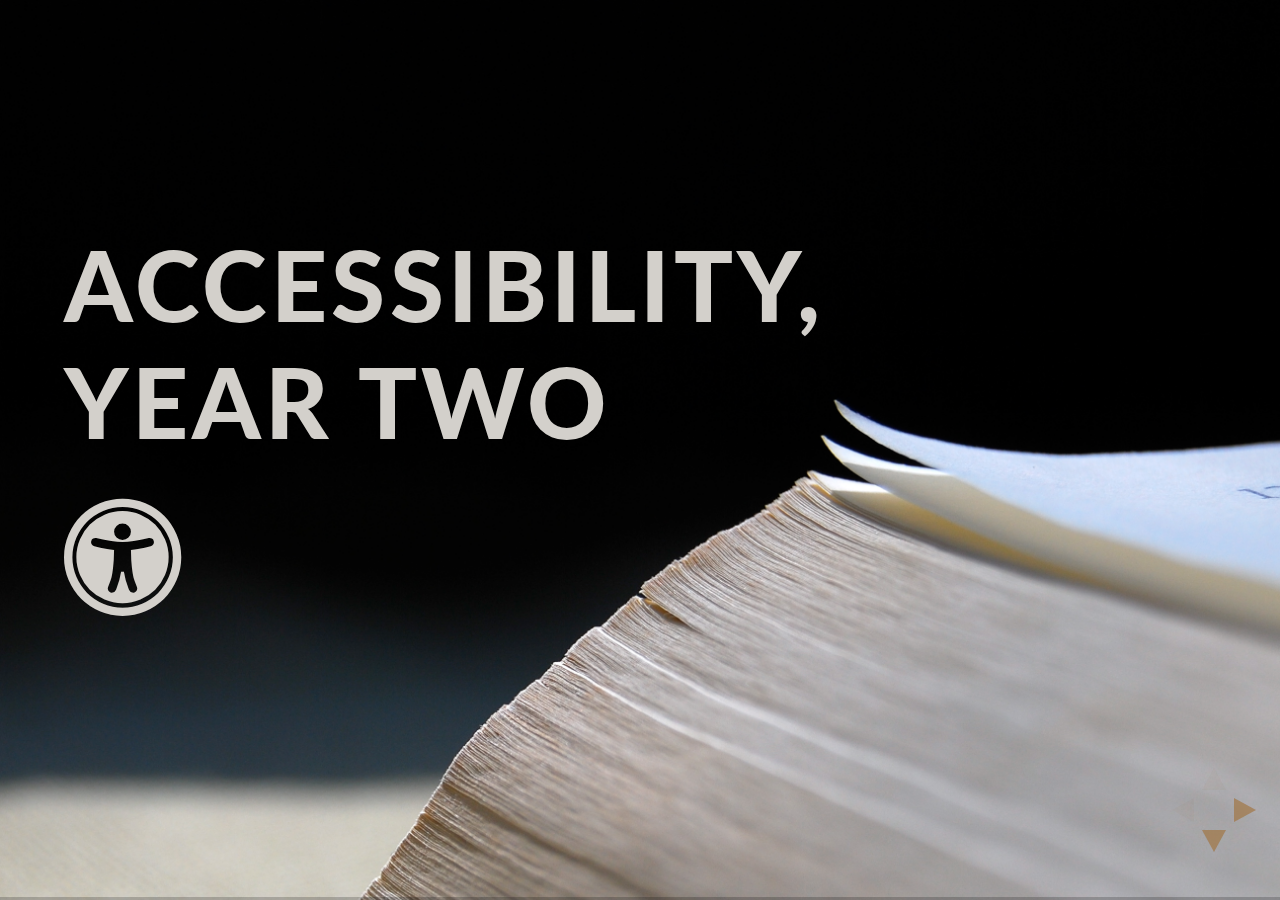
<file: index.html>
<!doctype html>
<html lang="en">

<head>
  <meta charset="utf-8">

  <title>Accessibility for Second-Year Travelers</title>

  <meta name="apple-mobile-web-app-capable" content="yes" />
  <meta name="apple-mobile-web-app-status-bar-style" content="black-translucent" />

  <meta name="viewport" content="width=device-width, initial-scale=1.0, maximum-scale=1.0, user-scalable=no, minimal-ui">

  <link rel="stylesheet" href="bower_components/reveal.js/css/reveal.css">

  <link rel="stylesheet" href="css/theme.css" id="theme">

  <!-- For syntax highlighting -->
  <link rel="stylesheet" href="bower_components/highlightjs/styles/zenburn.css">

  <!-- Printing and PDF exports -->
  <script>
    var link = document.createElement('link');
    link.rel = 'stylesheet';
    link.type = 'text/css';
    link.href = window.location.search.match(/print-pdf/gi) ? 'bower_components/reveal.js/css/print/pdf.css' : 'bower_components/reveal.js/css/print/paper.css';
    document.getElementsByTagName('head')[0].appendChild(link);
  </script>

  <!--[if lt IE 9]>
        <script src="bower_components/reveal.js/lib/js/html5shiv.js"></script>
        <![endif]-->
</head>

<body>
  <div class="reveal">
    
    <div class="slides">
      <section data-background-image="resources/images/book.jpg" data-background-position="top" class="align-left">
        <section>
          <h1>
            Accessibility,
            <br />
            Year Two
          </h1>
          <span class="fa fa-universal-access fa-3" aria-hidden="true"></span>
        </section>
        <section>
          <h2>Evan Yamanishi</h2>
          <p> - <em>Media Accessibility Specialist</em></p>
          <p class="fragment">Previously:</p>
          <ul>
            <li class="fragment">Coordinator of Reader Services at LCC</li>
            <li class="fragment">MI-AHEAD Board</li>
          </ul>
        </section>
      </section>

      <section>
        <section>
          <h2>Review</h2>
          <div class="fragment">
            <p>Accessibility:</p>
            <blockquote>The design of products for people with disabilities.</blockquote>
          </div>
          <div class="fragment">
            <img class="img-medium" src="resources/images/curb_cut.jpg" alt="A curb cut">
            <img class="img-medium" src="resources/images/handle.jpg" alt="A door handle">
          </div>
        </section>

        <section class="shade">
          <h2>Thinking about Disability</h2>
          <figure class="pull-left">
            <div class="fragment" data-fragment-index="1">
              <span class="fa fa-wheelchair fa-3" aria-label="The wheelchair symbol"></span>
              <h3>Medical Model</h3>
            </div>
            <ul>
              <li class="fragment" data-fragment-index="3">"The handicapped"</li>
              <li class="fragment" data-fragment-index="5">Other, different, special needs</li>
              <li class="fragment" data-fragment-index="7">Design accessible versions</li>
            </ul>
          </figure>
          <figure class="pull-right">
            <div class="fragment" data-fragment-index="2">
              <span class="fa fa-share fa-3" aria-label="The sharing symbol"></span>
              <h3>Social Model</h3>
            </div>
            <ul>
              <li class="fragment" data-fragment-index="4">"People with disabilities"</li>
              <li class="fragment" data-fragment-index="6">Disability affects all of us</li>
              <li class="fragment" data-fragment-index="8">Design accessibly from the start</li>
            </ul>
          </figure>
        </section>

        <section class="shade">
          <h2>The Last Year and a Half</h2>
          <ul>
            <li class="fragment">Adopted WCAG 2.0 AA as our goal for all products</li>
            <li class="fragment">Achieved it for InQuizitive</li>
            <li class="fragment">Improved the workflow for authoring alt text and captions for all frontlist media</li>
            <li class="fragment">Streamlined the disability request process</li>
          </ul>
        </section>
      </section>

      <section data-background-image="resources/images/nypl.jpg">
        <section>
          <div class="shade center">
            <h2>Current Obstacles</h2>
          </div>
          <div class="fragment shade center">
            <ul>
              <li>Disparate, bespoke college standards</li>
              <li class="fragment">
                Outdated models of compliance (<abbr title="Voluntary Product Accessibility Template">VPAT</abbr>!)
                <ul>
                  <li class="fragment">Forthcoming: AIM-HE Act, 508 refresh</li>
                </ul>
              </li>
              <li class="fragment">Poor understanding of accessibility across the industry</li>
            </ul>
          </div>
        </section>
        
<!--
        <section>
          <div class="shade center">
            <h2>Opportunities for Collaboration & Innovation</h2>
          </div>
          <div class="fragment shade center">
            <ul>
              <li></li>
              <li class="fragment">InQuizitive</li>
              <li class="fragment">AMAC/ATN, Bookshare, W3C, IDPF</li>
            </ul>
          </div>
        </section>
-->
      </section>

      <section data-background-image="resources/images/500fifth.jpg" data-background-position="bottom">
        <section>
          <div class="shade center">
            <h2>Looking to the Future</h2>
          </div>
          <div class="center">
            <figure class="fragment center product">
              <img class="graphic-feature" src="resources/images/smartwork5_icon_black.png" alt="">
              <figcaption class="caption shade">SmartWork 5</figcaption>
            </figure>
            <figure class="fragment center product">
              <img class="graphic-feature" src="resources/images/ebook_icon_black.png" alt="">
              <figcaption class="caption shade">Norton Ebooks</figcaption>
            </figure>
            <figure class="fragment center product">
              <img class="graphic-feature" src="resources/images/vr.png" alt="Virtual reality">
              <figcaption class="caption shade">???</figcaption>
            </figure>
          </div>
        </section>
        
        <section>
          <div class="shade center">
            <h2>Thank You!</h2>
          </div>
          <br>
          <br>
          <br>
<!--
          <div class="fragment shade center">
            Questions?
          </div>
-->
          <br>
          <br>
          <br>
          <div class="shade">
            <svg version="1.1" id="NortonDigitalLogo" class="logo" xmlns="http://www.w3.org/2000/svg" xmlns:xlink="http://www.w3.org/1999/xlink" x="0px" y="0px" viewBox="0 0 610.9 76.1">
              <title>W. W. Norton & Company, Inc: Independent publishers since 1923</title>
              <g id="norton--seagull">
                <path d="M148,0H13.1v14.1c-2.2,0-4.4-0.3-6.4-0.9c-2.1-0.6-4.3-1.1-6.4-1.4C0,11.9,0,12,0,12.1v0.3c0.6,1.3,1.4,2.3,2.5,3.2 c1,0.8,2.1,1.5,3.3,2.2c1.1,0.6,2.4,1.1,3.7,1.5c1.3,0.4,2.5,0.9,3.6,1.4v55.4L148,76V20.5c1.1-0.6,2.3-1.1,3.6-1.6 c1.2-0.4,2.4-1,3.6-1.6c1.2-0.6,2.3-1.4,3.3-2.2c1-0.9,1.9-1.9,2.7-3.2c0-0.1-0.1-0.2-0.4-0.2c-2.1,0.5-4.2,0.8-6.3,1 c-2.2,0.1-4.4,0.3-6.6,0.4h0.1V0z M145.2,13.1l-26,0.9c-1.2,0.1-2.5,0.1-3.8,0.1c-1.3,0-2.6,0.1-3.7,0.3c-1.2,0.2-2.3,0.5-3.3,0.9 c-1.1,0.5-2,1.2-2.7,2.2c-0.5,1.3-1.2,2.5-2.1,3.5c-0.9,1.1-1.8,2.2-2.9,3.2c-1.1,1.1-2.2,2.2-3.4,3.3c-1.2,1.1-2.3,2.3-3.4,3.4 c1.5,0.9,2.9,1.7,4.4,2.5c1.4,0.8,2.8,1.8,4.2,2.8c0.3,0,0.4-0.1,0.5-0.3c0.1-0.2,0.2-0.4,0.3-0.6c0-0.2,0.1-0.4,0.2-0.6 c0.1-0.2,0.3-0.3,0.5-0.3c0.3,0,0.6-0.1,1-0.2c0.3-0.1,0.5-0.3,0.7-0.7c-0.1-0.3-0.1-0.7,0.1-0.9c0.2-0.2,0.3-0.4,0.6-0.5 c0.3-0.1,0.5-0.2,0.9-0.3c0.3-0.1,0.6-0.1,0.8-0.3l1.2-1.9c0.7,0,1.4-0.2,2-0.6c0.6-0.4,1.1-0.8,1.6-1.3c0.6-0.1,1.1-0.2,1.8-0.3 c0.6-0.1,1.2-0.1,1.7-0.3c0.5-0.1,1.1-0.3,1.5-0.6c0.5-0.3,0.9-0.7,1.2-1.3c4.5-0.4,8.9-1,13.3-1.6c4.4-0.6,8.6-1.6,12.7-2.8 l-0.1,52.3H15.9V20.8c5.3,1.7,10.7,2.9,16.3,3.7c5.6,0.8,11.4,1.1,17.6,0.7h0.7c0.1,0.5,0,0.9-0.3,1.2c-0.3,0.3-0.3,0.7,0,1.1 c0.2,0.3,0.5,0.5,0.8,0.6c0.3,0.1,0.6,0.2,0.9,0.3c0.3,0.1,0.6,0.2,0.9,0.3c0.3,0.1,0.4,0.4,0.6,0.8c0,0.5,0.1,0.8,0.3,1 c0.2,0.2,0.4,0.4,0.7,0.5c0.3,0.1,0.6,0.2,0.9,0.3l0.8,0.3c0.3,0.3,0.4,0.8,0.4,1.3c-0.1,0.5,0.2,0.9,0.7,0.9 c0.3,0.2,0.7,0.3,1.2,0.3c0.4,0,0.7,0.2,1,0.6c0.1,0.5,0.1,1,0,1.3c-0.1,0.3,0,0.6,0.3,0.9c0.2,0.3,0.5,0.5,0.9,0.5 c0.4,0,0.7,0.2,0.8,0.6c0,0.5-0.1,1-0.4,1.4c-0.3,0.5-0.2,0.9,0.4,1.2c0.4,0.1,0.8,0.2,1.1,0.5c0.3,0.3,0.5,0.6,0.8,1 c0.2,0.4,0.4,0.7,0.7,1.1c0.2,0.3,0.5,0.6,0.9,0.7c0.7,0.1,1.4,0.3,2,0.5c0.6,0.2,1.3,0.5,1.9,0.8l2.9,0.1 c-0.1-0.1-0.2-0.1-0.4-0.2c-0.2,0-0.3,0-0.5,0c-0.6,0.2-1.1,0.3-1.8,0.2c-0.6-0.1-1.2-0.1-1.8-0.2c-0.6,0-1.1,0-1.7,0 c-0.5,0.1-1.1,0.3-1.5,0.6c-3.9,1.6-7.7,3.5-11.4,5.8c-3.7,2.2-7.2,5-10.6,8.1c-0.1,0.3-0.2,0.7-0.2,1c0,0.3,0.1,0.7,0.4,0.8 c0.2,0.1,0.5,0.2,0.9,0.1l1.1-0.1c0.4,0,0.7,0,0.9,0.1c0.3,0.1,0.4,0.4,0.5,0.8c0,0.6,0.2,1,0.7,1.1c0.3,0.2,0.7,0.1,1.1-0.1 c0.4-0.2,0.8-0.4,1.2-0.6c0.4-0.2,0.7-0.2,1-0.1c0.3,0.1,0.5,0.4,0.6,1.1c0,0.6,0.2,1.1,0.7,1.2c0.3,0,0.5,0,0.8-0.2l0.7-0.5 c0.2-0.2,0.4-0.3,0.7-0.4c0.2-0.1,0.5,0,0.8,0.1c0.4,0.3,0.7,0.6,1.2,1c0.4,0.4,0.9,0.4,1.4,0.1c3.5-5.4,7.5-10.5,12-15.5 c-0.1-0.3-0.2-0.6-0.4-0.7c-0.2-0.2-0.4-0.4-0.5-0.8c1,0.2,1.9,0.5,2.8,0.8c0.9,0.4,1.8,0.7,2.6,1.1c0.9,0.4,1.8,0.7,2.7,1 c0.9,0.3,1.9,0.4,2.9,0.4c1.4,0.1,2.9-0.1,4.2-0.4c1.3-0.3,2.6-0.7,3.9-1.1c1.3-0.4,2.5-0.9,3.8-1.4c1.2-0.5,2.5-1,3.8-1.4 c2.2-0.7,4.3-0.6,6.4,0.3c2,0.9,3.8,2.2,5.3,3.9c1.1,1.1,2,2.5,2.5,3.9c0.5,1.5,1,3,1.5,4.5c0.3,0.3,0.6,0.5,0.8,0.4 c0.5-0.4,0.7-0.9,0.7-1.5l-0.1-1.7c-0.3-1.3-0.5-2.8-0.5-4.3c0-1.5,0.2-2.9,0.7-4.2c0.1-1.6-0.3-3.1-1.1-4.5 c-0.9-1.3-2-2.5-3.5-3.5c-2.1-0.6-4.1-1.4-6-2.5c-1.8-1.1-3.8-2-5.8-2.7c-2.5-0.8-5.1-1.4-8-1.8C84,32.7,81.3,33,78.7,34 c0.4,0.3,1,0.6,1.6,0.7c0.6,0.2,1.1,0.5,1.4,1c-0.2,0.4-0.4,0.6-0.6,0.7c-1.7-0.1-3.2-0.6-4.7-1.3c-1.5-0.7-2.9-1.6-4.2-2.8 c-1.3-1.1-2.6-2.3-3.7-3.6c-1.2-1.3-2.3-2.6-3.5-3.9c-1-1.4-1.9-2.8-2.6-4.3c-0.8-1.5-1.3-3-1.6-4.7c-0.4-0.6-1-1-1.6-1.3 c-0.6-0.2-1.2-0.4-1.9-0.5c-3.1-0.2-6.1-0.3-9.2-0.3c-3.1,0.1-6.2,0.1-9.2,0.2c-3.1,0.1-6.2,0.2-9.2,0.3c-3.1,0.2-6.2,0.1-9.3-0.3 h-4.3V2.8h129.3V13.1z M107.9,49.2c0.1,0.3,0.3,0.7,0.4,0.9c0,0.2,0,0.3,0,0.6c0,0.2,0,0.4-0.1,0.5c-0.4,0-0.7-0.1-0.9-0.4 c-0.2-0.3-0.3-0.5-0.4-0.9c-0.2-0.5-0.1-0.8,0.3-1.1h-0.1C107.5,48.8,107.7,48.9,107.9,49.2z"/>
              </g>
              <g id="norton--company">
                <path d="M165.6,9c-0.2-0.2-0.2-0.8,0.1-0.9c1,0.1,2.8,0.1,4,0.1c1.1,0,3.1,0,4.4-0.1c0.3,0.1,0.3,0.7,0.1,0.9l-0.9,0.1 c-0.8,0.1-1.3,0.3-1.3,0.7c0,0.5,0.8,2.4,2,5.2c2.2,4.9,4.5,9.7,6.7,14.5c0.9-1.9,2-4.1,3-6.3c0.3-0.7,0.6-1.4,0.6-1.6 c0-0.2-0.1-0.5-0.3-1c-1.4-3.1-2.8-6.2-4.3-9.3c-0.6-1.2-1.2-2-2.5-2.1L176.4,9c-0.3-0.3-0.2-0.8,0.1-0.9c1.1,0.1,2.6,0.1,4.2,0.1 c1.9,0,3.4,0,4.3-0.1c0.3,0.1,0.3,0.6,0.1,0.9l-1,0.1c-1.5,0.1-1.6,0.4-0.8,2.1c0.8,1.9,1.9,4.4,3,6.8c0.7-1.5,1.4-3,2.3-5.1 c1.4-3.3,1.2-3.7,0-3.8L187.2,9c-0.3-0.4-0.2-0.8,0.1-0.9c1,0.1,2.2,0.1,3.7,0.1c1.3,0,2.8,0,3.7-0.1c0.3,0.1,0.3,0.6,0.1,0.9 l-1.1,0.1c-1.6,0.1-2.3,1.9-3.2,3.5c-0.8,1.4-2.4,4.8-3,6.2c-0.2,0.4-0.3,0.8-0.3,0.9c0,0.2,0.1,0.5,0.3,0.9c1.3,3,2.7,5.9,4,8.9 c1.2-2.7,2.4-5.4,3.5-8.2c0.8-1.9,2.8-7,3.1-7.7c0.5-1.4,1.2-3.1,1.2-3.5c0-0.5-0.5-0.9-1.3-0.9L196.7,9c-0.3-0.4-0.3-0.8,0-0.9 c1.5,0.1,2.5,0.1,3.7,0.1c1.5,0,2.6,0,3.6-0.1c0.3,0.1,0.3,0.6,0.1,0.9l-0.7,0.1c-1.9,0.2-2.3,1.4-4.6,6.8l-2.8,6.6 c-1.7,4-3.3,7.8-4.9,11.9c-0.1,0.1-0.3,0.1-0.5,0.1c-0.2,0-0.4,0-0.5-0.1c-1.2-3.5-3.5-8.3-4.7-11c-1.4,2.8-3.7,7.8-4.9,11 c-0.1,0.1-0.3,0.1-0.5,0.1c-0.2,0-0.4,0-0.6-0.1c-0.7-1.6-2.2-5.1-2.7-6.3c-2.5-5.4-4.9-10.8-7.4-16.2c-0.7-1.6-1.2-2.6-2.8-2.8 L165.6,9z"/>
                <path d="M199.5,32.2c0-1.3,0.9-2.3,2.2-2.3c1.3,0,2.2,1,2.2,2.3c0,1.2-0.9,2.1-2.2,2.1C200.5,34.4,199.5,33.5,199.5,32.2z"/>
                <path d="M212.4,9c-0.2-0.2-0.2-0.8,0.1-0.9c1,0.1,2.8,0.1,4,0.1c1.1,0,3.1,0,4.4-0.1c0.3,0.1,0.3,0.7,0.1,0.9l-0.9,0.1 c-0.8,0.1-1.3,0.3-1.3,0.7c0,0.5,0.8,2.4,2,5.2c2.2,4.9,4.5,9.7,6.7,14.5c0.9-1.9,2-4.1,3-6.3c0.3-0.7,0.6-1.4,0.6-1.6 c0-0.2-0.1-0.5-0.3-1c-1.4-3.1-2.8-6.2-4.3-9.3c-0.6-1.2-1.2-2-2.5-2.1L223.2,9c-0.3-0.3-0.2-0.8,0.1-0.9c1.1,0.1,2.6,0.1,4.2,0.1 c1.9,0,3.4,0,4.3-0.1c0.3,0.1,0.3,0.6,0.1,0.9l-1,0.1c-1.5,0.1-1.6,0.4-0.8,2.1c0.8,1.9,1.9,4.4,3,6.8c0.7-1.5,1.4-3,2.3-5.1 c1.4-3.3,1.2-3.7,0-3.8L234.1,9c-0.3-0.4-0.2-0.8,0.1-0.9c1,0.1,2.2,0.1,3.7,0.1c1.3,0,2.8,0,3.7-0.1c0.3,0.1,0.3,0.6,0.1,0.9 l-1.1,0.1c-1.6,0.1-2.3,1.9-3.2,3.5c-0.8,1.4-2.4,4.8-3,6.2c-0.2,0.4-0.3,0.8-0.3,0.9c0,0.2,0.1,0.5,0.3,0.9c1.3,3,2.7,5.9,4,8.9 c1.2-2.7,2.4-5.4,3.5-8.2c0.8-1.9,2.8-7,3.1-7.7c0.5-1.4,1.2-3.1,1.2-3.5c0-0.5-0.5-0.9-1.3-0.9L243.5,9c-0.3-0.4-0.3-0.8,0-0.9 c1.5,0.1,2.5,0.1,3.7,0.1c1.5,0,2.6,0,3.6-0.1c0.3,0.1,0.3,0.6,0.1,0.9l-0.7,0.1c-1.9,0.2-2.3,1.4-4.6,6.8l-2.8,6.6 c-1.7,4-3.3,7.8-4.9,11.9c-0.1,0.1-0.3,0.1-0.5,0.1c-0.2,0-0.4,0-0.5-0.1c-1.2-3.5-3.5-8.3-4.7-11c-1.4,2.8-3.7,7.8-4.9,11 c-0.1,0.1-0.3,0.1-0.5,0.1c-0.2,0-0.4,0-0.6-0.1c-0.7-1.6-2.2-5.1-2.7-6.3c-2.5-5.4-4.9-10.8-7.4-16.2c-0.7-1.6-1.2-2.6-2.8-2.8 L212.4,9z"/>
                <path d="M246.3,32.2c0-1.3,0.9-2.3,2.2-2.3c1.3,0,2.2,1,2.2,2.3c0,1.2-0.9,2.1-2.2,2.1C247.3,34.4,246.3,33.5,246.3,32.2z"/>
                <path d="M285.8,27.2c0,1.2,0,5.8,0.1,6.8c-0.1,0.2-0.3,0.4-0.7,0.4c-0.5-0.7-1.6-2-5-5.9l-9-10.3c-1-1.2-3.7-4.4-4.5-5.2h-0.1 c-0.2,0.5-0.2,1.4-0.2,2.5v8.5c0,1.8,0,6.9,0.7,8c0.2,0.4,1,0.7,2,0.7l1.2,0.1c0.2,0.3,0.2,0.8-0.1,1c-1.7-0.1-3.1-0.1-4.5-0.1 c-1.6,0-2.7,0-4,0.1c-0.3-0.2-0.3-0.7-0.1-1l1-0.1c0.9-0.1,1.5-0.3,1.7-0.8c0.5-1.4,0.5-6.1,0.5-8V12.8c0-1.1,0-1.9-0.9-2.8 c-0.5-0.5-1.5-0.8-2.4-0.9L260.9,9c-0.2-0.2-0.2-0.8,0.1-1c1.6,0.1,3.7,0.1,4.4,0.1c0.6,0,1.3,0,1.8-0.1c0.8,2,5.4,7.1,6.6,8.5 l3.8,4.2c2.7,3,4.6,5.2,6.4,7h0.1c0.2-0.2,0.2-0.8,0.2-1.6v-8.3c0-1.8,0-6.9-0.8-8c-0.2-0.3-0.9-0.6-2.4-0.8L280.4,9 c-0.3-0.2-0.2-0.9,0.1-1c1.8,0.1,3.1,0.1,4.6,0.1c1.7,0,2.7,0,4-0.1c0.3,0.2,0.3,0.7,0.1,1l-0.5,0.1c-1.2,0.2-2,0.5-2.2,0.8 c-0.7,1.4-0.6,6.2-0.6,8V27.2z"/>
                <path d="M305.1,26c0,4.9-3.3,8.4-8.2,8.4c-4.5,0-8-3.1-8-8c0-4.9,3.7-8.4,8.3-8.4C301.6,18,305.1,21.2,305.1,26z M296.8,19.1 c-2.6,0-4.5,2.4-4.5,6.7c0,3.5,1.6,7.3,5,7.3c3.4,0,4.5-3.6,4.5-6.6C301.8,23.3,300.5,19.1,296.8,19.1z"/>
                <path d="M308.8,22.7c0-1.5,0-1.7-1-2.4l-0.3-0.2c-0.2-0.2-0.2-0.6,0-0.7c0.9-0.3,3-1.3,3.9-1.9c0.2,0,0.3,0.1,0.3,0.3v2.3 c0,0.2,0,0.3,0.1,0.3c1.4-1.1,2.8-2.3,4.3-2.3c1,0,1.7,0.6,1.7,1.6c0,1.3-1,1.8-1.7,1.8c-0.4,0-0.6-0.1-0.9-0.3 c-0.6-0.4-1.2-0.6-1.7-0.6c-0.6,0-1.1,0.3-1.4,0.8c-0.4,0.5-0.5,1.7-0.5,3v5.3c0,2.8,0.1,3.3,1.6,3.4l1.4,0.1 c0.3,0.2,0.2,0.9-0.1,1c-1.8-0.1-3-0.1-4.3-0.1c-1.4,0-2.6,0-3.6,0.1c-0.3-0.1-0.3-0.8-0.1-1l0.7-0.1c1.4-0.2,1.5-0.6,1.5-3.4V22.7 z"/>
                <path d="M323.6,20.1c-0.7,0-0.7,0.1-0.7,0.9v7.3c0,2.3,0.3,4.3,2.8,4.3c0.4,0,0.7-0.1,1-0.2c0.3-0.1,0.9-0.5,1-0.5 c0.3,0,0.5,0.4,0.4,0.7c-0.7,0.8-2.1,1.8-4.1,1.8c-3.3,0-4-1.9-4-4.2v-8.9c0-1,0-1.1-0.8-1.1h-1.1c-0.2-0.2-0.3-0.6-0.1-0.8 c1.1-0.3,2.1-0.9,2.5-1.2c0.5-0.5,1.2-1.5,1.6-2.3c0.2-0.1,0.7-0.1,0.8,0.2v1.7c0,0.7,0,0.7,0.7,0.7h4.3c0.5,0.3,0.4,1.4,0,1.6 H323.6z"/>
                <path d="M344.5,26c0,4.9-3.3,8.4-8.2,8.4c-4.5,0-8-3.1-8-8c0-4.9,3.7-8.4,8.3-8.4C341,18,344.5,21.2,344.5,26z M336.1,19.1 c-2.6,0-4.5,2.4-4.5,6.7c0,3.5,1.6,7.3,5,7.3c3.4,0,4.5-3.6,4.5-6.6C341.2,23.3,339.8,19.1,336.1,19.1z"/>
                <path d="M348.1,22.7c0-1.5,0-1.7-1-2.4l-0.3-0.2c-0.2-0.2-0.2-0.6,0-0.7c0.9-0.3,3.1-1.3,3.9-1.9c0.2,0,0.3,0.1,0.4,0.3 c-0.1,0.9-0.1,1.5-0.1,1.8c0,0.2,0.2,0.4,0.4,0.4c1.6-1,3.5-2,5.4-2c3.2,0,4.5,2.2,4.5,4.8v6.7c0,2.8,0.1,3.2,1.5,3.4l0.9,0.1 c0.3,0.2,0.2,0.9-0.1,1c-1.2-0.1-2.3-0.1-3.7-0.1c-1.4,0-2.6,0-3.6,0.1c-0.3-0.1-0.3-0.8-0.1-1l0.7-0.1c1.4-0.2,1.5-0.6,1.5-3.4 v-5.8c0-2.2-1-3.8-3.7-3.8c-1.5,0-2.8,0.6-3.3,1.4c-0.5,0.7-0.6,1.2-0.6,2.3v5.9c0,2.8,0.1,3.1,1.5,3.4l0.7,0.1 c0.3,0.2,0.2,0.9-0.1,1c-1-0.1-2.2-0.1-3.5-0.1c-1.4,0-2.6,0-3.7,0.1c-0.3-0.1-0.3-0.8-0.1-1l0.8-0.1c1.4-0.2,1.5-0.6,1.5-3.4V22.7 z"/>
                <path d="M386.8,16.8c1.6-1.3,3.9-3.7,4.9-5.1c0.5-0.6,1.3-2.1,1.3-3.1c0-0.5-0.1-0.8-0.4-1.1c-0.3-0.3-0.4-0.7-0.4-1.1 c0-1.3,0.9-2,2-2c1.1,0,2.1,0.8,2.1,2.5c0,2.1-1.5,4.4-5.1,8c-3.3,3.2-9.9,8.3-13,10.6c0.3,3.3,3.1,5.7,6.4,5.7 c3.2,0,6.5-1.6,8.9-5.4c1.6-2.4,2-4.6,2-6.9c-0.3-0.5-1.3-0.9-2.3-0.9c-1,0-2.3,0.9-2.3,2c0,0.4,0.2,0.9,0.5,1.4 c0.2,0.4,0.3,0.7,0.3,1.1c0,0.5-0.4,1.3-1.6,1.3c-0.9,0-1.7-0.7-1.7-1.9c0-1.2,0.8-2.9,2.7-4.5c1.6-1.3,3.3-1.6,3.8-1.6 c2.2,0,3.5,1.3,5.2,3c1,1,1.1,1.1,1.6,1.1c0.4,0,0.7-0.4,0.7-1c0-0.4-0.2-0.8-0.2-1.1c-0.1-0.2-0.2-0.5-0.2-0.8 c0-0.5,0.5-1.2,1.3-1.2c1.2,0,1.9,1.1,1.9,2.5c0,0.9-0.5,1.7-0.9,2.1c-0.3,0.3-0.5,0.3-0.9,0.4c-1,0.2-2.4,0.7-3.3,1.2 c-0.4,0.3-0.7,0.2-0.9-0.2c-0.3-0.4-1.3-1.6-2.4-2.4c0,0.7,0,1.9-0.1,2.7c0,1.2-0.9,4.7-3.8,7.8c-2.9,3-6.6,4.3-9.7,4.3 c-6.1,0-8.4-3.9-8.4-7.8c0-2.3,0.7-5.5,3.5-8.3c2.8-2.8,5.3-3.2,6.1-3.2C386.1,15.1,386.5,16.1,386.8,16.8z M382.4,17 c-0.5,0-1.7,0.5-2.7,2c-0.9,1.4-1.4,3-1.6,4.7c2-1.6,4.3-3.3,5.4-4.4c0.3-0.3,0.2-0.9,0.2-1C383.7,17.6,383.2,17,382.4,17z"/>
                <path d="M415.1,10.9c2.8-2.2,6.4-3.3,10.5-3.3c2.1,0,5.1,0.4,6.9,0.9c0.5,0.1,0.7,0.2,1.1,0.2c0,0.9,0.2,3.3,0.5,5.7 c-0.2,0.3-0.8,0.3-1,0.1c-0.6-2.6-2.3-5.7-8-5.7c-5.9,0-11,3.8-11,11.8c0,8.2,5.2,12.7,11.5,12.7c5,0,7.2-3.3,8.1-5.6 c0.3-0.2,0.9-0.1,1,0.2c-0.3,2-1.3,4.6-1.9,5.3c-0.5,0.1-0.9,0.2-1.4,0.4c-0.9,0.3-3.7,0.9-6.1,0.9c-3.5,0-6.8-0.7-9.7-2.6 c-3.1-2.1-5.5-5.7-5.5-10.7C410.2,16.8,412.2,13.1,415.1,10.9z"/>
                <path d="M451.5,26c0,4.9-3.3,8.4-8.2,8.4c-4.5,0-8-3.1-8-8c0-4.9,3.7-8.4,8.3-8.4C448,18,451.5,21.2,451.5,26z M443.2,19.1 c-2.6,0-4.5,2.4-4.5,6.7c0,3.5,1.6,7.3,5,7.3c3.4,0,4.5-3.6,4.5-6.6C448.2,23.3,446.9,19.1,443.2,19.1z"/>
                <path d="M475.7,23.8c0-2.6-1.2-4-3.6-4c-1.5,0-2.7,0.7-3.2,1.4c-0.5,0.6-0.6,1-0.6,2.3v5.9c0,2.8,0.1,3.2,1.5,3.4l0.8,0.1 c0.3,0.2,0.2,0.9-0.1,1c-1.2-0.1-2.3-0.1-3.7-0.1c-1.4,0-2.4,0-3.5,0.1c-0.3-0.1-0.3-0.8-0.1-1l0.7-0.1c1.4-0.2,1.5-0.6,1.5-3.4 v-5.6c0-2.6-1.2-4-3.6-4c-1.6,0-2.7,0.7-3.3,1.4c-0.4,0.5-0.6,1-0.6,2.2v6c0,2.8,0.1,3.1,1.5,3.4l0.7,0.1c0.3,0.2,0.2,0.9-0.1,1 c-1-0.1-2.2-0.1-3.5-0.1c-1.4,0-2.6,0-3.8,0.1c-0.3-0.1-0.3-0.8-0.1-1l0.9-0.1c1.4-0.2,1.5-0.6,1.5-3.4v-6.8c0-1.5,0-1.7-1-2.4 l-0.3-0.2c-0.2-0.2-0.2-0.6,0-0.7c0.9-0.3,3.1-1.3,3.9-1.9c0.2,0,0.3,0.1,0.4,0.3c-0.1,0.9-0.1,1.5-0.1,1.8c0,0.2,0.2,0.4,0.4,0.4 c1.5-1,3.3-2,5.2-2c1.9,0,3,0.7,4.1,2.3c0.3,0.1,0.6-0.1,1-0.3c1.6-1.1,3.5-2,5.3-2c3.1,0,4.6,2.1,4.6,4.8v6.7 c0,2.8,0.1,3.2,1.5,3.4L481,33c0.3,0.2,0.2,0.9-0.1,1c-1.3-0.1-2.4-0.1-3.8-0.1c-1.4,0-2.4,0-3.5,0.1c-0.3-0.1-0.3-0.8-0.1-1 l0.7-0.1c1.4-0.2,1.5-0.6,1.5-3.4V23.8z"/>
                <path d="M483.6,22.7c0-1.5,0-1.7-1-2.4l-0.3-0.2c-0.2-0.2-0.2-0.6,0-0.7c1-0.4,2.8-1.4,3.8-2.1c0.2,0,0.4,0.1,0.5,0.3 c-0.1,0.7-0.2,1.3-0.2,1.8c0,0.3,0.1,0.5,0.3,0.5c0.5-0.2,3-1.8,5.4-1.8c3.9,0,6.4,3.2,6.4,7.1c0,5.4-4,9.3-9.5,9.3 c-0.7,0-1.8-0.1-2.1-0.2c-0.3,0.1-0.5,0.3-0.5,1.1v4.1c0,2.8,0.1,3.1,1.5,3.3l1.5,0.2c0.3,0.2,0.2,0.9-0.1,1 c-1.9-0.1-3-0.1-4.4-0.1c-1.4,0-2.6,0-3.7,0.1c-0.3-0.1-0.3-0.8-0.1-1l0.8-0.1c1.4-0.2,1.5-0.6,1.5-3.4V22.7z M486.5,29.9 c0,1.2,0.4,1.7,1.2,2.3c0.8,0.6,2,0.9,2.8,0.9c3.2,0,5-3,5-7c0-3.1-1.7-6.3-5.2-6.3c-1.7,0-2.9,0.6-3.3,1.1c-0.3,0.4-0.5,1-0.5,2.3 V29.9z"/>
                <path d="M507.7,25.8c0.6-0.2,0.7-0.5,0.7-1.1l0-1.8c0-1.4-0.4-3.4-2.8-3.4c-1.1,0-2.4,0.5-2.5,1.7c0,0.6-0.1,1.1-0.4,1.3 c-0.6,0.5-1.6,0.7-2.2,0.7c-0.3,0-0.5-0.2-0.5-0.5c0-2,4.4-4.8,7.2-4.8c2.8,0,4.2,1.6,4,4.5l-0.2,6.8c-0.1,1.8,0.3,3.4,1.8,3.4 c0.4,0,0.7-0.1,1-0.2c0.2-0.1,0.4-0.3,0.5-0.3c0.2,0,0.3,0.2,0.3,0.5c0,0.2-1.4,1.7-3.3,1.7c-0.9,0-1.9-0.3-2.5-1.2 c-0.2-0.2-0.4-0.5-0.6-0.5c-0.3,0-0.7,0.3-1.5,0.8c-0.9,0.5-1.7,1-2.8,1c-1.1,0-2.1-0.3-2.7-0.9c-0.7-0.7-1.2-1.6-1.2-2.7 c0-1.5,0.7-2.4,3.2-3.3L507.7,25.8z M505.3,32.6c0.8,0,2-0.6,2.4-1c0.5-0.5,0.5-1,0.5-1.8l0.1-2.3c0-0.4-0.2-0.5-0.4-0.5 c-0.2,0-0.9,0.2-1.6,0.4c-2.3,0.8-3.4,1.4-3.4,2.9C502.8,30.9,503.3,32.6,505.3,32.6z"/>
                <path d="M516.4,22.7c0-1.5,0-1.7-1-2.4L515,20c-0.2-0.2-0.2-0.6,0-0.7c0.9-0.3,3.1-1.3,3.9-1.9c0.2,0,0.4,0.1,0.4,0.3 c-0.1,0.9-0.1,1.5-0.1,1.8c0,0.2,0.2,0.4,0.4,0.4c1.6-1,3.5-2,5.4-2c3.2,0,4.5,2.2,4.5,4.8v6.7c0,2.8,0.1,3.2,1.5,3.4l0.9,0.1 c0.3,0.2,0.2,0.9-0.1,1c-1.2-0.1-2.3-0.1-3.7-0.1c-1.4,0-2.6,0-3.6,0.1c-0.3-0.1-0.3-0.8-0.1-1l0.7-0.1c1.4-0.2,1.5-0.6,1.5-3.4 v-5.8c0-2.2-1-3.8-3.7-3.8c-1.5,0-2.8,0.6-3.3,1.4c-0.5,0.7-0.6,1.2-0.6,2.3v5.9c0,2.8,0.1,3.1,1.5,3.4l0.7,0.1 c0.3,0.2,0.2,0.9-0.1,1c-1-0.1-2.2-0.1-3.5-0.1c-1.4,0-2.6,0-3.7,0.1c-0.3-0.1-0.3-0.8-0.1-1l0.8-0.1c1.4-0.2,1.5-0.6,1.5-3.4V22.7 z"/>
                <path d="M532.4,41.8c0-1,0.7-1.6,1.6-1.6h0.7c0.6,0,1-0.3,1.3-0.7c1.1-1.7,1.9-3.4,2.3-4.3c0.1-0.3,0.4-1.1,0.4-1.7 c0-0.8-0.2-1.2-0.7-2.7l-3-8.3c-0.7-1.8-0.9-2.8-2.3-3l-1-0.2c-0.2-0.2-0.2-0.9,0.1-1c1.2,0.1,2.4,0.1,3.7,0.1c1,0,2.1,0,3.4-0.1 c0.3,0.1,0.3,0.8,0.1,1l-1,0.2c-0.5,0.1-0.9,0.2-0.9,0.5c0,0.5,0.9,3,1.1,3.7l1.2,3.6c0.2,0.6,1,2.7,1.1,2.8 c0.1-0.1,0.7-1.3,1.4-2.9l1.3-3.1c0.9-2,1.4-3.5,1.4-3.9c0-0.3-0.2-0.5-0.9-0.7l-1.2-0.2c-0.3-0.2-0.2-0.9,0.1-1 c1.2,0.1,2.4,0.1,3.4,0.1c1,0,1.9,0,3-0.1c0.3,0.2,0.3,0.7,0.1,1l-0.7,0.1c-1.3,0.2-2,1.4-3.3,4.1l-2.2,4.5 c-1.3,2.6-4.5,9.4-6.4,13.6c-0.7,1.5-1.6,1.8-2.5,1.8C533,43.5,532.4,42.8,532.4,41.8z"/>
                <path d="M551.1,32.9c0,3.1-2.3,4.8-5,5.6c-0.3-0.1-0.5-0.7-0.2-0.9c1.2-0.4,3.2-1.4,3.2-3.4c0-1.6-1.9-2.1-2.2-2.3 c-0.5-0.3-0.7-0.7-0.7-1.1c0-0.9,0.7-1.7,1.9-1.7C549.4,29.1,551.1,30.3,551.1,32.9z"/>
                <path d="M564.9,14.1c0-4.1-0.1-4.8-2.4-5l-1-0.1c-0.2-0.2-0.2-0.9,0.1-1c1.9,0.1,3.3,0.1,4.9,0.1c1.6,0,2.9,0,4.8-0.1 c0.2,0.1,0.3,0.8,0.1,1l-1,0.1c-2.3,0.2-2.4,0.9-2.4,5v13.8c0,4.1,0.1,4.7,2.4,4.9l1,0.1c0.2,0.2,0.2,0.9-0.1,1 c-1.9-0.1-3.3-0.1-4.8-0.1c-1.6,0-3,0-4.9,0.1c-0.2-0.1-0.3-0.7-0.1-1l1-0.1c2.3-0.3,2.4-0.8,2.4-4.9V14.1z"/>
                <path d="M574.9,22.7c0-1.5,0-1.7-1-2.4l-0.4-0.2c-0.2-0.2-0.2-0.6,0-0.7c0.9-0.3,3.1-1.3,3.9-1.9c0.2,0,0.3,0.1,0.4,0.3 c-0.1,0.9-0.1,1.5-0.1,1.8c0,0.2,0.2,0.4,0.4,0.4c1.6-1,3.5-2,5.4-2c3.2,0,4.5,2.2,4.5,4.8v6.7c0,2.8,0.1,3.2,1.5,3.4l0.9,0.1 c0.3,0.2,0.2,0.9-0.1,1c-1.2-0.1-2.3-0.1-3.7-0.1c-1.4,0-2.6,0-3.6,0.1c-0.3-0.1-0.3-0.8-0.1-1l0.7-0.1c1.4-0.2,1.5-0.6,1.5-3.4 v-5.8c0-2.2-1-3.8-3.7-3.8c-1.5,0-2.8,0.6-3.3,1.4c-0.5,0.7-0.6,1.2-0.6,2.3v5.9c0,2.8,0.1,3.1,1.5,3.4l0.7,0.1 c0.3,0.2,0.2,0.9-0.1,1c-1-0.1-2.2-0.1-3.5-0.1c-1.4,0-2.6,0-3.7,0.1c-0.3-0.1-0.3-0.8-0.1-1l0.8-0.1c1.4-0.2,1.5-0.6,1.5-3.4V22.7 z"/>
                <path d="M604.2,18.6c0.3,0.3,0.6,0.9,0.6,1.6c0,0.7-0.4,1.4-0.9,1.4c-0.2,0-0.4-0.1-0.5-0.3c-0.9-1-2.3-2.1-3.9-2.1 c-2.7,0-5.4,2.1-5.4,6.3c0,3,2.1,6.6,6.3,6.6c2.3,0,3.4-1,4.3-2.3c0.3-0.1,0.7,0.2,0.7,0.5c-1.3,2.9-4.2,4-6.5,4 c-2.1,0-4-0.7-5.3-2c-1.4-1.3-2.3-3.2-2.3-5.7c0-4.2,3-8.7,9.4-8.7C601.6,18,603.1,18.2,604.2,18.6z"/>
                <path d="M606.6,32.2c0-1.3,0.9-2.3,2.2-2.3c1.3,0,2.2,1,2.2,2.3c0,1.2-0.9,2.1-2.2,2.1C607.6,34.4,606.6,33.5,606.6,32.2z"/>
              </g>
              <g id="norton--tagline">
                <path d="M176.1,60.2c0,1.6,0.1,1.9,1,2l0.5,0c0.2,0.1,0.1,0.6,0,0.7c-0.9,0-1.8-0.1-2.7-0.1c-1,0-1.9,0-2.7,0.1 c-0.2-0.1-0.2-0.6,0-0.7l0.5,0c0.9-0.1,1-0.5,1-2v-5c0-1.6-0.1-1.9-1-2l-0.5,0c-0.2-0.1-0.1-0.6,0-0.7c0.9,0,1.8,0.1,2.7,0.1 c0.9,0,1.8,0,2.7-0.1c0.2,0.1,0.2,0.6,0,0.7l-0.5,0c-0.9,0.1-1,0.5-1,2V60.2z"/>
                <path d="M192.4,60.2c0,0.5,0,2.4,0,2.8c-0.1,0.1-0.3,0.2-0.5,0.2c-0.1,0-0.1,0-0.2,0c-0.2-0.3-0.7-0.9-2.1-2.4l-3.6-3.9 c-0.8-0.9-1.4-1.6-1.7-1.8c0,0.5,0,1.3,0,2v1.6c0,1,0.1,1.8,0.1,2.1c0.1,0.9,0.2,1.3,1,1.3l0.6,0c0.2,0.1,0.2,0.6,0,0.7 c-0.8,0-1.4-0.1-2.1-0.1c-0.7,0-1.2,0-2.1,0.1c-0.2-0.1-0.3-0.6,0-0.7l0.6-0.1c0.7-0.1,0.8-0.4,0.9-1.3c0-0.3,0.1-1.1,0.1-2.1v-3.2 c0-1.4,0-1.6-0.3-1.9c-0.2-0.2-0.9-0.4-1.1-0.4l-0.2-0.1c-0.2-0.1-0.1-0.6,0.1-0.7c0.9,0.1,1.7,0.1,2.4,0.1c0.5,0,0.9,0,1.6-0.1 c0.2,0.6,0.7,1.2,1.8,2.4l2.2,2.3c0.5,0.5,1.4,1.5,1.7,1.7c0-0.2,0-0.4,0-0.9v-1.4c0-1-0.1-1.8-0.1-2.1c-0.1-0.9-0.2-1.2-0.9-1.3 l-0.6-0.1c-0.2-0.1-0.2-0.6,0-0.7c0.8,0,1.3,0.1,2.1,0.1c0.7,0,1.2,0,2.1-0.1c0.2,0.1,0.3,0.6,0,0.7l-0.6,0.1 c-0.7,0.1-0.8,0.4-0.9,1.3c0,0.3-0.1,1.1-0.1,2.1V60.2z"/>
                <path d="M199.1,55.3c0-1.5,0.1-1.8-0.9-2.1l-0.2,0c-0.2-0.1-0.2-0.6,0-0.7c1.5-0.1,2.9-0.1,4.5-0.1c1.8,0,3.2,0.2,4.2,0.6 c2.1,0.7,3.2,2.5,3.2,4.7c0,2.1-1,3.6-2.9,4.6c-1.1,0.6-2.5,0.8-4.3,0.8c-0.5,0-1.1,0-1.6-0.1c-0.5,0-1-0.1-1.3-0.1 c-0.5,0-1.4,0-2.3,0.1c-0.2-0.1-0.2-0.6,0-0.7l0.5,0c0.9-0.1,1-0.5,1-2V55.3z M201.7,59.8c0,1.4,0.1,2.3,1.7,2.3 c2.5,0,3.6-2,3.6-4.5c0-2.7-1.8-4.3-4-4.3c-1.3,0-1.4,0.1-1.4,1.2V59.8z"/>
                <path d="M218.1,56.6c0,0.4,0,0.4,0.6,0.4h0.9c1.3,0,1.5,0,1.7-0.7l0.1-0.6c0.1-0.1,0.6-0.1,0.7,0c0,0.6-0.1,1.2-0.1,1.8 c0,0.6,0,1.2,0.1,1.8c-0.1,0.2-0.5,0.2-0.7,0l-0.1-0.6c-0.2-0.7-0.4-0.7-1.7-0.7h-0.9c-0.5,0-0.6,0-0.6,0.5V60c0,0.7,0,1.4,0.3,1.6 c0.2,0.2,0.8,0.4,2.3,0.4c1.9,0,2.4-0.5,2.9-1.8c0.2-0.1,0.5-0.1,0.7,0.1c-0.2,1-0.5,2.2-0.7,2.7c-1.5,0-2.8,0-4.1-0.1h-2.6 c-1,0-1.9,0-3,0.1c-0.2-0.1-0.2-0.6,0-0.7l0.7-0.1c0.9-0.1,1-0.4,1-2v-5c0-1.6-0.1-1.9-1-2l-0.3,0c-0.2-0.1-0.1-0.6,0-0.7 c0.3,0,0.7,0,1.2,0c0.4,0,0.9,0,1.4,0h3.9c1.1,0,2,0,2.2-0.1c0.1,0.3,0.2,1.4,0.3,2.5c-0.1,0.2-0.5,0.2-0.7,0.1 c-0.1-0.4-0.3-0.8-0.4-1c-0.3-0.5-0.9-0.6-2.1-0.6h-1.3c-0.6,0-0.6,0.1-0.6,1.2V56.6z"/>
                <path d="M229.2,55.5c0-1.9-0.1-2-0.9-2.2l-0.3,0c-0.2-0.1-0.2-0.6,0-0.7c0.8-0.1,2.5-0.1,4.2-0.1c1.7,0,2.9,0.1,3.8,0.6 c0.9,0.5,1.6,1.4,1.6,2.7c0,2.2-2.1,3-4.1,3h-0.6c-0.1-0.1-0.2-0.4,0-0.5c1.2-0.2,1.9-1.1,1.9-2.6c0-1.4-1-2.3-2.1-2.3 c-0.9,0-1.1,0-1.1,0.7v6.2c0,1.6,0.1,1.9,1,2l0.6,0.1c0.2,0.1,0.1,0.6,0,0.7c-1,0-1.9-0.1-2.8-0.1c-1,0-1.9,0-2.6,0.1 c-0.2-0.1-0.2-0.6,0-0.7l0.4,0c0.9-0.1,1-0.5,1-2V55.5z"/>
                <path d="M245.3,56.6c0,0.4,0,0.4,0.6,0.4h0.9c1.3,0,1.5,0,1.7-0.7l0.1-0.6c0.1-0.1,0.6-0.1,0.7,0c0,0.6-0.1,1.2-0.1,1.8 c0,0.6,0,1.2,0.1,1.8c-0.1,0.2-0.5,0.2-0.7,0l-0.1-0.6c-0.2-0.7-0.4-0.7-1.7-0.7h-0.9c-0.5,0-0.6,0-0.6,0.5V60c0,0.7,0,1.4,0.3,1.6 c0.2,0.2,0.8,0.4,2.3,0.4c1.9,0,2.4-0.5,2.9-1.8c0.2-0.1,0.5-0.1,0.7,0.1c-0.2,1-0.5,2.2-0.7,2.7c-1.5,0-2.8,0-4.1-0.1H244 c-1,0-1.9,0-3,0.1c-0.2-0.1-0.2-0.6,0-0.7l0.7-0.1c0.9-0.1,1-0.4,1-2v-5c0-1.6-0.1-1.9-1-2l-0.3,0c-0.2-0.1-0.1-0.6,0-0.7 c0.3,0,0.7,0,1.2,0c0.4,0,0.9,0,1.4,0h3.9c1.1,0,2,0,2.2-0.1c0.1,0.3,0.2,1.4,0.3,2.5c-0.1,0.2-0.5,0.2-0.7,0.1 c-0.1-0.4-0.3-0.8-0.4-1c-0.3-0.5-0.9-0.6-2.1-0.6h-1.3c-0.6,0-0.6,0.1-0.6,1.2V56.6z"/>
                <path d="M265.6,60.2c0,0.5,0,2.4,0,2.8c-0.1,0.1-0.3,0.2-0.5,0.2c-0.1,0-0.1,0-0.2,0c-0.2-0.3-0.7-0.9-2.1-2.4l-3.6-3.9 c-0.8-0.9-1.4-1.6-1.7-1.8c0,0.5,0,1.3,0,2v1.6c0,1,0.1,1.8,0.1,2.1c0.1,0.9,0.2,1.3,1,1.3l0.6,0c0.2,0.1,0.2,0.6,0,0.7 c-0.8,0-1.4-0.1-2.1-0.1c-0.7,0-1.2,0-2.1,0.1c-0.2-0.1-0.3-0.6,0-0.7l0.6-0.1c0.7-0.1,0.8-0.4,0.9-1.3c0-0.3,0.1-1.1,0.1-2.1v-3.2 c0-1.4,0-1.6-0.3-1.9c-0.2-0.2-0.9-0.4-1.1-0.4l-0.2-0.1c-0.2-0.1-0.1-0.6,0.1-0.7c0.9,0.1,1.7,0.1,2.4,0.1c0.5,0,0.9,0,1.6-0.1 c0.2,0.6,0.7,1.2,1.8,2.4l2.2,2.3c0.5,0.5,1.4,1.5,1.7,1.7c0-0.2,0-0.4,0-0.9v-1.4c0-1-0.1-1.8-0.1-2.1c-0.1-0.9-0.2-1.2-0.9-1.3 l-0.6-0.1c-0.2-0.1-0.2-0.6,0-0.7c0.8,0,1.3,0.1,2.1,0.1c0.7,0,1.2,0,2.1-0.1c0.2,0.1,0.3,0.6,0,0.7l-0.6,0.1 c-0.7,0.1-0.8,0.4-0.9,1.3c0,0.3-0.1,1.1-0.1,2.1V60.2z"/>
                <path d="M272.3,55.3c0-1.5,0.1-1.8-0.9-2.1l-0.2,0c-0.2-0.1-0.2-0.6,0-0.7c1.5-0.1,2.9-0.1,4.5-0.1c1.8,0,3.2,0.2,4.2,0.6 c2.1,0.7,3.2,2.5,3.2,4.7c0,2.1-1,3.6-2.9,4.6c-1.1,0.6-2.5,0.8-4.3,0.8c-0.5,0-1.1,0-1.6-0.1c-0.5,0-1-0.1-1.3-0.1 c-0.5,0-1.4,0-2.3,0.1c-0.2-0.1-0.2-0.6,0-0.7l0.5,0c0.9-0.1,1-0.5,1-2V55.3z M274.9,59.8c0,1.4,0.1,2.3,1.7,2.3 c2.5,0,3.6-2,3.6-4.5c0-2.7-1.8-4.3-4-4.3c-1.3,0-1.4,0.1-1.4,1.2V59.8z"/>
                <path d="M291.3,56.6c0,0.4,0,0.4,0.6,0.4h0.9c1.3,0,1.5,0,1.7-0.7l0.1-0.6c0.1-0.1,0.6-0.1,0.7,0c0,0.6-0.1,1.2-0.1,1.8 c0,0.6,0,1.2,0.1,1.8c-0.1,0.2-0.5,0.2-0.7,0l-0.1-0.6c-0.2-0.7-0.4-0.7-1.7-0.7h-0.9c-0.5,0-0.6,0-0.6,0.5V60c0,0.7,0,1.4,0.3,1.6 c0.2,0.2,0.8,0.4,2.3,0.4c1.9,0,2.4-0.5,2.9-1.8c0.2-0.1,0.5-0.1,0.7,0.1c-0.2,1-0.5,2.2-0.7,2.7c-1.5,0-2.8,0-4.1-0.1H290 c-1,0-1.9,0-3,0.1c-0.2-0.1-0.2-0.6,0-0.7l0.7-0.1c0.9-0.1,1-0.4,1-2v-5c0-1.6-0.1-1.9-1-2l-0.3,0c-0.2-0.1-0.1-0.6,0-0.7 c0.3,0,0.7,0,1.2,0c0.4,0,0.9,0,1.4,0h3.9c1.1,0,2,0,2.2-0.1c0.1,0.3,0.2,1.4,0.3,2.5c-0.1,0.2-0.5,0.2-0.7,0.1 c-0.1-0.4-0.3-0.8-0.4-1c-0.3-0.5-0.9-0.6-2.1-0.6h-1.3c-0.6,0-0.6,0.1-0.6,1.2V56.6z"/>
                <path d="M311.6,60.2c0,0.5,0,2.4,0,2.8c-0.1,0.1-0.3,0.2-0.5,0.2c-0.1,0-0.1,0-0.2,0c-0.2-0.3-0.7-0.9-2.1-2.4l-3.6-3.9 c-0.8-0.9-1.4-1.6-1.7-1.8c0,0.5,0,1.3,0,2v1.6c0,1,0.1,1.8,0.1,2.1c0.1,0.9,0.2,1.3,1,1.3l0.6,0c0.2,0.1,0.2,0.6,0,0.7 c-0.8,0-1.4-0.1-2.1-0.1c-0.7,0-1.2,0-2.1,0.1c-0.2-0.1-0.3-0.6,0-0.7l0.6-0.1c0.7-0.1,0.8-0.4,0.9-1.3c0-0.3,0.1-1.1,0.1-2.1v-3.2 c0-1.4,0-1.6-0.3-1.9c-0.2-0.2-0.9-0.4-1.1-0.4l-0.2-0.1c-0.2-0.1-0.1-0.6,0.1-0.7c0.9,0.1,1.7,0.1,2.4,0.1c0.5,0,0.9,0,1.6-0.1 c0.2,0.6,0.7,1.2,1.8,2.4l2.2,2.3c0.5,0.5,1.4,1.5,1.7,1.7c0-0.2,0-0.4,0-0.9v-1.4c0-1-0.1-1.8-0.1-2.1c-0.1-0.9-0.2-1.2-0.9-1.3 l-0.6-0.1c-0.2-0.1-0.2-0.6,0-0.7c0.8,0,1.3,0.1,2.1,0.1c0.7,0,1.2,0,2.1-0.1c0.2,0.1,0.3,0.6,0,0.7l-0.6,0.1 c-0.7,0.1-0.8,0.4-0.9,1.3c0,0.3-0.1,1.1-0.1,2.1V60.2z"/>
                <path d="M320.4,54c0-0.6,0-0.7-0.6-0.7h-0.7c-0.6,0-1.2,0-1.6,0.5c-0.3,0.3-0.4,0.6-0.7,1.2c-0.1,0.2-0.5,0.1-0.6-0.1 c0.3-0.9,0.6-2.3,0.6-2.8c0.1-0.1,0.4-0.1,0.5,0c0,0.4,0.4,0.4,1.1,0.4h7c0.8,0,1.1,0,1.2-0.5c0.1-0.1,0.5-0.1,0.5,0 c-0.1,0.6-0.2,1.9-0.2,2.9c-0.1,0.2-0.5,0.2-0.6,0c-0.1-0.5-0.2-1-0.5-1.2c-0.3-0.3-0.8-0.4-1.7-0.4h-0.6c-0.4,0-0.5,0-0.5,0.7v6.1 c0,1.6,0.1,1.9,1,2l0.6,0.1c0.2,0.1,0.1,0.6,0,0.7c-1,0-1.9-0.1-2.9-0.1c-1,0-1.9,0-3,0.1c-0.2-0.1-0.2-0.6,0-0.7l0.7-0.1 c0.9-0.1,1-0.4,1-2V54z"/>
                <path d="M340.7,55.5c0-1.9-0.1-2-0.9-2.2l-0.3,0c-0.2-0.1-0.2-0.6,0-0.7c0.8-0.1,2.5-0.1,4.2-0.1c1.7,0,2.9,0.1,3.8,0.6 c0.9,0.5,1.6,1.4,1.6,2.7c0,2.2-2.1,3-4.1,3h-0.6c-0.1-0.1-0.2-0.4,0-0.5c1.2-0.2,1.9-1.1,1.9-2.6c0-1.4-1-2.3-2.1-2.3 c-0.9,0-1.1,0-1.1,0.7v6.2c0,1.6,0.1,1.9,1,2l0.6,0.1c0.2,0.1,0.1,0.6,0,0.7c-1,0-1.9-0.1-2.8-0.1c-1,0-1.9,0-2.6,0.1 c-0.2-0.1-0.2-0.6,0-0.7l0.4,0c0.9-0.1,1-0.5,1-2V55.5z"/>
                <path d="M353,53.1c-0.2-0.1-0.1-0.6,0-0.7c0.9,0,1.8,0.1,2.7,0.1c0.9,0,1.8,0,2.7-0.1c0.2,0.1,0.2,0.6,0,0.7l-0.5,0 c-0.9,0.1-1,0.5-1,2v3.4c0,2.2,0.8,3.7,2.7,3.7c2.1,0,2.9-1.5,2.9-3.7v-2c0-1-0.1-1.8-0.1-2.1c-0.1-0.9-0.2-1.2-0.9-1.3l-0.6-0.1 c-0.2-0.1-0.2-0.6,0-0.7c0.8,0,1.4,0.1,2.1,0.1c0.7,0,1.2,0,2.1-0.1c0.2,0.1,0.3,0.6,0,0.7l-0.6,0.1c-0.7,0.1-0.8,0.4-0.9,1.3 c0,0.3-0.1,1.1-0.1,2.1v2.1c0,1.5-0.4,2.8-1.2,3.5c-0.8,0.7-2,1.1-3.3,1.1c-1.4,0-2.7-0.2-3.4-0.8c-0.9-0.7-1.3-1.8-1.3-3.6v-3.6 c0-1.6-0.1-1.9-1-2L353,53.1z"/>
                <path d="M370.3,55.3c0-1.5,0.1-1.8-0.9-2.1l-0.3,0c-0.2-0.1-0.2-0.6,0-0.7c0.8-0.1,2.6-0.1,4.7-0.1c1.2,0,2.4,0.1,3.3,0.4 c0.9,0.3,1.6,1.1,1.6,2.1c0,1.1-0.8,1.8-2,2.1c-0.1,0-0.1,0.2,0,0.2c1.4,0.3,2.7,1,2.7,2.8c0,1.2-0.7,2-1.7,2.4 c-1,0.4-2.3,0.6-3.8,0.6c-0.4,0-0.8,0-1.2,0c-0.4,0-0.8,0-1.1,0c-1,0-1.9,0-2.7,0.1c-0.2-0.1-0.2-0.6,0-0.7l0.5-0.1 c0.8-0.1,0.9-0.4,0.9-2V55.3z M372.9,56.5c0,0.4,0,0.4,1,0.4c1,0,2-0.3,2-1.8c0-1.2-1-1.8-2-1.8c-1,0-1.1,0.1-1.1,0.6V56.5z  M372.9,59.9c0,1.5,0.1,2.1,1.7,2.1c1,0,2.1-0.6,2.1-1.9c0-1.7-1.2-2.4-2.7-2.4c-1,0-1,0-1,0.4V59.9z"/>
                <path d="M387.8,59.8c0,0.7,0,1.5,0.3,1.8c0.2,0.2,0.6,0.4,1.9,0.4c1.8,0,2.2-0.1,2.9-1.8c0.2-0.1,0.5-0.1,0.7,0.1 c-0.1,0.9-0.4,2.1-0.7,2.7c-0.6,0-1.3,0-2,0c-0.7,0-1.3,0-1.9,0h-2.4c-1,0-1.9,0-2.7,0.1c-0.2-0.1-0.2-0.6,0-0.7l0.5,0 c0.9-0.1,1-0.5,1-2v-5c0-1.6-0.1-1.9-1-2l-0.6-0.1c-0.2-0.1-0.1-0.6,0-0.7c0.9,0,1.8,0.1,2.8,0.1c0.9,0,1.8,0,2.7-0.1 c0.2,0.1,0.2,0.6,0,0.7l-0.5,0c-0.9,0.1-1,0.5-1,2V59.8z"/>
                <path d="M400.9,60.2c0,1.6,0.1,1.9,1,2l0.5,0c0.2,0.1,0.1,0.6,0,0.7c-0.9,0-1.8-0.1-2.7-0.1c-1,0-1.9,0-2.7,0.1 c-0.2-0.1-0.2-0.6,0-0.7l0.5,0c0.9-0.1,1-0.5,1-2v-5c0-1.6-0.1-1.9-1-2l-0.5,0c-0.2-0.1-0.1-0.6,0-0.7c0.9,0,1.8,0.1,2.7,0.1 c0.9,0,1.8,0,2.7-0.1c0.2,0.1,0.2,0.6,0,0.7l-0.5,0c-0.9,0.1-1,0.5-1,2V60.2z"/>
                <path d="M413.9,52.6c0.2,0.5,0.4,1.5,0.4,2.4c-0.1,0.2-0.5,0.3-0.7,0.1c-0.5-1.4-1.3-2.1-2.4-2.1c-1,0-1.7,0.6-1.7,1.4 c0,1,0.9,1.5,1.9,1.9c1.6,0.7,3.2,1.6,3.2,3.6c0,2.2-2,3.2-4.3,3.2c-1.4,0-2.5-0.3-3.2-0.9c-0.4-0.7-0.5-1.7-0.4-2.7 c0.1-0.2,0.5-0.3,0.7,0c0.4,1.5,1.5,2.7,3.1,2.7c1,0,1.7-0.6,1.7-1.4c0-1.1-0.8-1.8-2-2.3c-1.5-0.6-3-1.6-3-3.3 c0-2,1.7-3.1,4.1-3.1C412.5,52.1,413.3,52.4,413.9,52.6z"/>
                <path d="M427,56.9c0.8,0,0.9,0,0.9-0.6v-1.2c0-1.6-0.1-1.9-1-2l-0.4,0c-0.2-0.1-0.1-0.6,0-0.7c0.8,0,1.7,0.1,2.6,0.1 c0.9,0,1.8,0,2.6-0.1c0.2,0.1,0.2,0.6,0,0.7l-0.4,0c-0.9,0.1-1,0.5-1,2v5c0,1.6,0.1,1.9,1,2l0.5,0c0.2,0.1,0.1,0.6,0,0.7 c-0.9,0-1.8-0.1-2.7-0.1c-1,0-1.9,0-2.6,0.1c-0.2-0.1-0.2-0.6,0-0.7l0.4,0c0.9-0.1,1-0.5,1-2v-1.7c0-0.5,0-0.6-0.9-0.6h-3.2 c-0.8,0-0.9,0-0.9,0.6v1.7c0,1.6,0.1,1.9,1,2l0.5,0c0.2,0.1,0.1,0.6,0,0.7c-0.9,0-1.8-0.1-2.7-0.1c-1,0-1.9,0-2.6,0.1 c-0.2-0.1-0.2-0.6,0-0.7l0.3,0c0.9-0.1,1-0.5,1-2v-5c0-1.6-0.1-1.9-1-2l-0.5,0c-0.2-0.1-0.1-0.6,0-0.7c0.9,0,1.8,0.1,2.7,0.1 c0.9,0,1.8,0,2.5-0.1c0.2,0.1,0.2,0.6,0,0.7l-0.3,0c-0.9,0.1-1,0.5-1,2v1.2c0,0.6,0.1,0.6,0.9,0.6H427z"/>
                <path d="M440.1,56.6c0,0.4,0,0.4,0.6,0.4h0.9c1.3,0,1.5,0,1.7-0.7l0.1-0.6c0.1-0.1,0.6-0.1,0.7,0c0,0.6-0.1,1.2-0.1,1.8 c0,0.6,0,1.2,0.1,1.8c-0.1,0.2-0.5,0.2-0.7,0l-0.1-0.6c-0.2-0.7-0.4-0.7-1.7-0.7h-0.9c-0.5,0-0.6,0-0.6,0.5V60c0,0.7,0,1.4,0.3,1.6 c0.2,0.2,0.8,0.4,2.3,0.4c1.9,0,2.4-0.5,2.9-1.8c0.2-0.1,0.5-0.1,0.7,0.1c-0.2,1-0.5,2.2-0.7,2.7c-1.5,0-2.8,0-4.1-0.1h-2.6 c-1,0-1.9,0-3,0.1c-0.2-0.1-0.2-0.6,0-0.7l0.7-0.1c0.9-0.1,1-0.4,1-2v-5c0-1.6-0.1-1.9-1-2l-0.3,0c-0.2-0.1-0.1-0.6,0-0.7 c0.3,0,0.7,0,1.2,0c0.4,0,0.9,0,1.4,0h3.9c1.1,0,2,0,2.2-0.1c0.1,0.3,0.2,1.4,0.3,2.5c-0.1,0.2-0.5,0.2-0.7,0.1 c-0.1-0.4-0.3-0.8-0.4-1c-0.3-0.5-0.9-0.6-2.1-0.6h-1.3c-0.6,0-0.6,0.1-0.6,1.2V56.6z"/>
                <path d="M451.2,55.5c0-1.9-0.1-2-0.9-2.2l-0.3,0c-0.2-0.1-0.2-0.6,0-0.7c0.9-0.1,2.6-0.1,4.3-0.1c1.6,0,2.7,0.1,3.6,0.5 c1,0.5,1.7,1.3,1.7,2.5c0,1.3-0.9,2-1.8,2.4c-0.2,0.1-0.2,0.3,0,0.6c1,1.7,2,3,2.7,3.5c0.4,0.3,0.8,0.5,1.2,0.5 c0.1,0.1,0.1,0.4,0,0.5c-0.3,0.1-0.6,0.2-1.5,0.2c-1.5,0-2.4-0.4-3.4-1.7c-0.6-0.7-1.2-1.8-1.5-2.5c-0.3-0.4-0.6-0.5-1-0.5 c-0.4,0-0.5,0-0.5,0.4v1.4c0,1.6,0.1,1.9,1,2l0.5,0c0.2,0.1,0.1,0.6,0,0.7c-0.9,0-1.8-0.1-2.7-0.1c-1,0-1.9,0-2.7,0.1 c-0.2-0.1-0.2-0.6,0-0.7l0.5,0c0.9-0.1,1-0.5,1-2V55.5z M453.8,56.9c0,0.3,0,0.5,0.1,0.5c0.1,0.1,0.5,0.1,1.1,0.1 c1.3,0,1.9-1,1.9-2c0-1.4-0.9-2.3-2.2-2.3c-0.8,0-0.9,0-0.9,0.6V56.9z"/>
                <path d="M471.9,52.6c0.2,0.5,0.4,1.5,0.4,2.4c-0.1,0.2-0.5,0.3-0.7,0.1c-0.5-1.4-1.3-2.1-2.4-2.1c-1,0-1.7,0.6-1.7,1.4 c0,1,0.9,1.5,1.9,1.9c1.6,0.7,3.2,1.6,3.2,3.6c0,2.2-2,3.2-4.3,3.2c-1.4,0-2.5-0.3-3.2-0.9c-0.4-0.7-0.5-1.7-0.4-2.7 c0.1-0.2,0.5-0.3,0.7,0c0.4,1.5,1.5,2.7,3.1,2.7c1,0,1.7-0.6,1.7-1.4c0-1.1-0.8-1.8-2-2.3c-1.5-0.6-3-1.6-3-3.3 c0-2,1.7-3.1,4.1-3.1C470.5,52.1,471.3,52.4,471.9,52.6z"/>
                <path d="M492.8,52.6c0.2,0.5,0.4,1.5,0.4,2.4c-0.1,0.2-0.5,0.3-0.7,0.1c-0.5-1.4-1.3-2.1-2.4-2.1c-1,0-1.7,0.6-1.7,1.4 c0,1,0.9,1.5,1.9,1.9c1.6,0.7,3.2,1.6,3.2,3.6c0,2.2-2,3.2-4.3,3.2c-1.4,0-2.5-0.3-3.2-0.9c-0.4-0.7-0.5-1.7-0.4-2.7 c0.1-0.2,0.5-0.3,0.7,0c0.4,1.5,1.5,2.7,3.1,2.7c1,0,1.7-0.6,1.7-1.4c0-1.1-0.8-1.8-2-2.3c-1.5-0.6-3-1.6-3-3.3 c0-2,1.7-3.1,4.1-3.1C491.4,52.1,492.2,52.4,492.8,52.6z"/>
                <path d="M501.8,60.2c0,1.6,0.1,1.9,1,2l0.5,0c0.2,0.1,0.1,0.6,0,0.7c-0.9,0-1.8-0.1-2.7-0.1c-1,0-1.9,0-2.7,0.1 c-0.2-0.1-0.2-0.6,0-0.7l0.5,0c0.9-0.1,1-0.5,1-2v-5c0-1.6-0.1-1.9-1-2l-0.5,0c-0.2-0.1-0.1-0.6,0-0.7c0.9,0,1.8,0.1,2.7,0.1 c0.9,0,1.8,0,2.7-0.1c0.2,0.1,0.2,0.6,0,0.7l-0.5,0c-0.9,0.1-1,0.5-1,2V60.2z"/>
                <path d="M518.1,60.2c0,0.5,0,2.4,0,2.8c-0.1,0.1-0.3,0.2-0.5,0.2c-0.1,0-0.1,0-0.2,0c-0.2-0.3-0.7-0.9-2.1-2.4l-3.6-3.9 c-0.8-0.9-1.4-1.6-1.7-1.8c0,0.5,0,1.3,0,2v1.6c0,1,0.1,1.8,0.1,2.1c0.1,0.9,0.2,1.3,1,1.3l0.6,0c0.2,0.1,0.2,0.6,0,0.7 c-0.8,0-1.4-0.1-2.1-0.1c-0.7,0-1.2,0-2.1,0.1c-0.2-0.1-0.3-0.6,0-0.7l0.6-0.1c0.7-0.1,0.8-0.4,0.9-1.3c0-0.3,0.1-1.1,0.1-2.1v-3.2 c0-1.4,0-1.6-0.3-1.9c-0.2-0.2-0.9-0.4-1.1-0.4l-0.2-0.1c-0.2-0.1-0.1-0.6,0.1-0.7c0.9,0.1,1.7,0.1,2.4,0.1c0.5,0,0.9,0,1.6-0.1 c0.2,0.6,0.7,1.2,1.8,2.4l2.2,2.3c0.5,0.5,1.4,1.5,1.7,1.7c0-0.2,0-0.4,0-0.9v-1.4c0-1-0.1-1.8-0.1-2.1c-0.1-0.9-0.2-1.2-0.9-1.3 l-0.6-0.1c-0.2-0.1-0.2-0.6,0-0.7c0.8,0,1.3,0.1,2.1,0.1c0.7,0,1.2,0,2.1-0.1c0.2,0.1,0.3,0.6,0,0.7l-0.6,0.1 c-0.7,0.1-0.8,0.4-0.9,1.3c0,0.3-0.1,1.1-0.1,2.1V60.2z"/>
                <path d="M525.3,53.5c1.2-0.9,2.9-1.4,4.6-1.4c1.2,0,2.3,0.2,2.9,0.4c0.4,0.1,0.5,0.1,0.6,0.1c0,0.5,0.1,1.4,0.3,2.9 c-0.1,0.2-0.6,0.2-0.7,0c-0.3-1.2-1.1-2.4-3.2-2.4c-2,0-3.7,1.6-3.7,4.6c0,3.1,1.8,4.7,3.9,4.7c2,0,2.9-1.6,3.4-2.6 c0.1-0.1,0.5-0.1,0.6,0c-0.1,1.3-0.6,2.5-0.8,2.9c-0.2,0-0.4,0.1-0.6,0.1c-0.5,0.1-1.7,0.5-2.9,0.5c-1.5,0-3-0.3-4.3-1.1 c-1.2-0.8-2.3-2.4-2.3-4.2C523.3,55.9,524.1,54.4,525.3,53.5z"/>
                <path d="M542,56.6c0,0.4,0,0.4,0.6,0.4h0.9c1.3,0,1.5,0,1.7-0.7l0.1-0.6c0.1-0.1,0.6-0.1,0.7,0c0,0.6-0.1,1.2-0.1,1.8 c0,0.6,0,1.2,0.1,1.8c-0.1,0.2-0.5,0.2-0.7,0l-0.1-0.6c-0.2-0.7-0.4-0.7-1.7-0.7h-0.9c-0.5,0-0.6,0-0.6,0.5V60c0,0.7,0,1.4,0.3,1.6 c0.2,0.2,0.8,0.4,2.3,0.4c1.9,0,2.4-0.5,2.9-1.8c0.2-0.1,0.5-0.1,0.7,0.1c-0.2,1-0.5,2.2-0.7,2.7c-1.5,0-2.8,0-4.1-0.1h-2.6 c-1,0-1.9,0-3,0.1c-0.2-0.1-0.2-0.6,0-0.7l0.7-0.1c0.9-0.1,1-0.4,1-2v-5c0-1.6-0.1-1.9-1-2l-0.3,0c-0.2-0.1-0.1-0.6,0-0.7 c0.3,0,0.7,0,1.2,0c0.4,0,0.9,0,1.4,0h3.9c1.1,0,2,0,2.2-0.1c0.1,0.3,0.2,1.4,0.3,2.5c-0.1,0.2-0.5,0.2-0.7,0.1 c-0.1-0.4-0.3-0.8-0.4-1c-0.3-0.5-0.9-0.6-2.1-0.6h-1.3c-0.6,0-0.6,0.1-0.6,1.2V56.6z"/>
                <path d="M562.3,55.4c0-1.5,0-1.8-1.4-1.9l-0.4,0c-0.2-0.1-0.1-0.6,0.1-0.7c0.8,0,1.6,0.1,3,0.1c1.4,0,2.4,0,3-0.1 c0.2,0,0.2,0.6,0.1,0.7l-0.5,0.1c-1.2,0.1-1.3,0.4-1.3,1.9v4.9c0,1.5,0,1.8,1.3,1.9l0.8,0.1c0.2,0.1,0.1,0.6-0.1,0.7 c-1,0-2.2-0.1-3.2-0.1c-1.4,0-2.4,0-3.2,0.1c-0.2,0-0.2-0.6-0.1-0.7l0.6-0.1c1.4-0.1,1.5-0.4,1.5-1.9V55.4z"/>
                <path d="M580.8,57.7c-0.1,2.4-1,5-3.6,7.3c-1.6,1.4-3.8,2.3-6,2.6c-0.2-0.1-0.2-0.5-0.1-0.6c1.3-0.5,2.4-1.1,3.4-1.8 c1.3-1.1,3.4-3.3,3.5-7.9c0-1.7-0.5-3.9-2.2-3.9c-1.1,0-1.9,1-2,2.8c0,1.8,0.9,3.4,2.2,3.4c0.4,0,0.5,0,0.7,0 c0.2,0,0.2,0.4,0.1,0.5c-0.5,0.4-1.4,0.8-2.1,0.8c-2,0-3.5-1.6-3.4-3.8c0.1-2.6,2.2-4.6,4.8-4.6C579.4,52.4,580.9,54.7,580.8,57.7z "/>
                <path d="M592,61c1.8,0,2.4-0.3,2.7-1.1c0.2-0.1,0.6-0.1,0.7,0.2c-0.6,1.1-1,2.4-1.2,2.9c-0.6,0-1.1,0-1.6,0c-0.5,0-1,0-1.5,0h-3.1 c-0.8,0-1.8,0-2.4,0.1c-0.2-0.1-0.2-0.3-0.2-0.5c0.9-0.6,1.5-1.1,2.8-2.4c1.2-1.1,2.1-2.4,2.1-3.7c0-1.3-0.7-2.2-2-2.2 c-1,0-1.8,0.6-2.5,1.8c-0.3,0-0.5-0.2-0.5-0.5c0.7-1.7,2.3-3,4.1-3c2.2,0,3.6,1.1,3.6,3.1c0,1.4-0.9,2.5-3,4.3l-1,0.8 c0,0.2,0.1,0.3,0.3,0.3H592z"/>
                <path d="M601.2,59.4c-0.5,0-1,0.3-1.4,0.6c-0.3,0-0.5-0.5-0.4-0.8c1.5-0.8,3.6-1.6,3.6-3.5c0-1.2-0.7-1.8-1.6-1.8 c-0.7,0-1.4,0.5-2,1.4c-0.2,0-0.6-0.1-0.6-0.4c0.6-1.3,2-2.4,3.8-2.4c1.5,0,2.9,0.8,2.9,2.5c0,1-0.6,1.6-2.1,2.6 c-0.3,0.2-0.3,0.4,0,0.5c1.6,0.4,2.6,1.6,2.6,3.3c0,1.7-1,3.2-2.4,4.4c-1.4,1.1-3,1.8-4.2,1.8c-0.7,0-1-0.7-1-1.1 c0-0.4,0.2-0.4,0.4-0.4c0.2,0,0.7,0.1,1.4,0.1c2.2,0,3.1-1.6,3.1-3.5C603.5,61.1,602.9,59.4,601.2,59.4z"/>
              </g>
            </svg>
          </div>
        </section>
      </section>
    </div>

  </div>

  <script src="bower_components/reveal.js/lib/js/head.min.js"></script>
  <script src="bower_components/reveal.js/js/reveal.js"></script>
  <script>
    // Full list of configuration options available at:
    // https://github.com/hakimel/reveal.js#configuration
    Reveal.initialize({
      controls: true,
      progress: true,
      history: true,
      center: true,
      width: 1120,
      height: 700,

      transition: 'slide', // none/fade/slide/convex/concave/zoom

      // Optional reveal.js plugins
      dependencies: [
        {
          src: 'bower_components/reveal.js/lib/js/classList.js',
          condition: function () {
            return !document.body.classList;
          }
        },
        {
          src: 'bower_components/reveal.js/plugin/markdown/marked.js',
          condition: function () {
            return !!document.querySelector('[data-markdown]');
          }
        },
        {
          src: 'bower_components/reveal.js/plugin/markdown/markdown.js',
          condition: function () {
            return !!document.querySelector('[data-markdown]');
          }
        },
        {
          src: 'bower_components/reveal.js/plugin/highlight/highlight.js',
          async: true,
          condition: function () {
            return !!document.querySelector('[data-html]') || !!document.querySelector('pre code') || !!document.querySelector('[data-markdown]');
          },
          callback: function () {
            hljs.initHighlightingOnLoad();
          }
        },
        {
          src: 'bower_components/reveal.js/plugin/zoom-js/zoom.js',
          async: true
        },
        {
          src: 'bower_components/reveal.js/plugin/notes/notes.js',
          async: true
        },
        {
          src: 'js/loadhtmlslides.js',
          condition: function () {
            return !!document.querySelector('[data-html]');
          }
        }
            ]
    });
  </script>
</body>

</html>
</file>
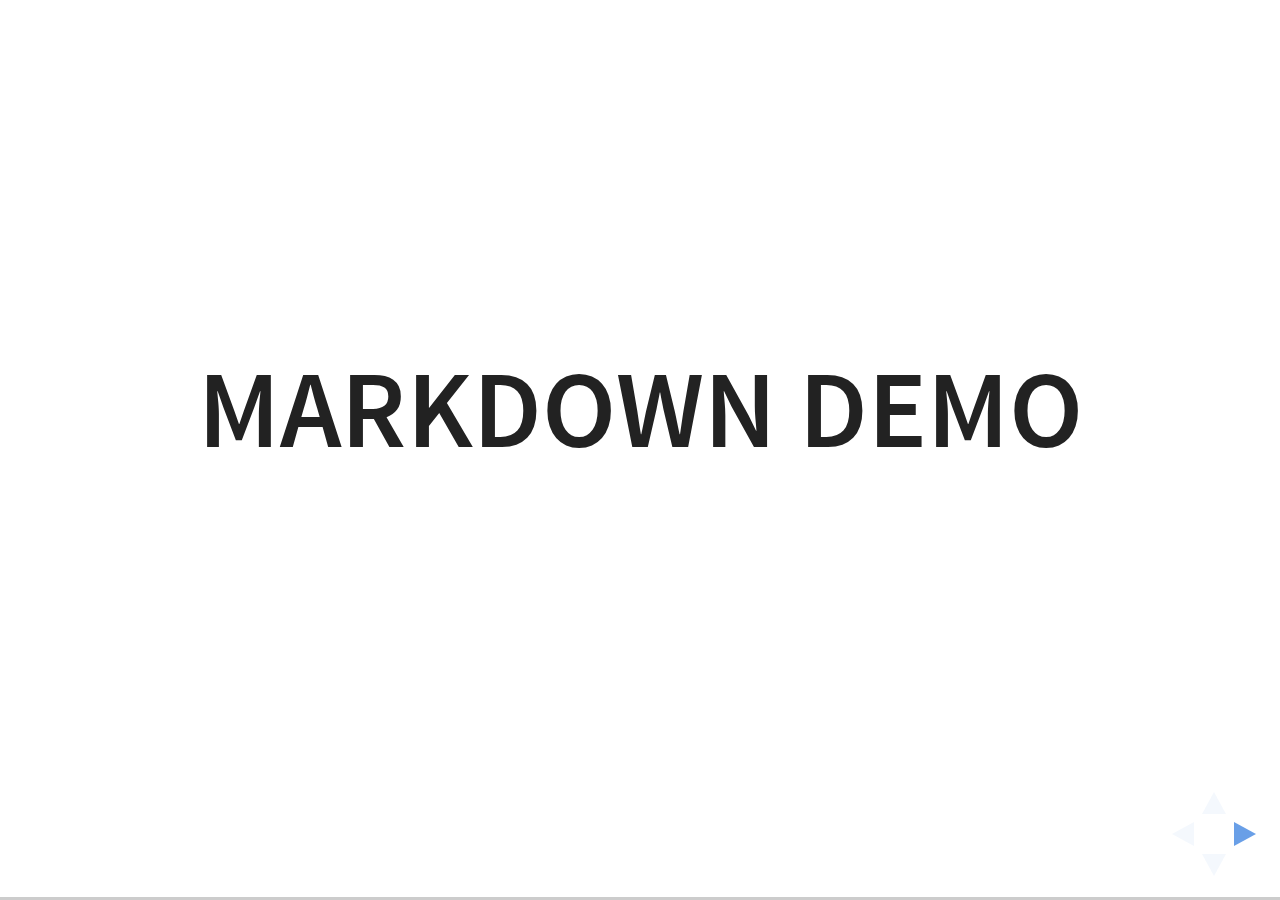
<file: bower_components/reveal.js/plugin/markdown/example.html>
<!doctype html>
<html lang="en">

	<head>
		<meta charset="utf-8">

		<title>reveal.js - Markdown Demo</title>

		<link rel="stylesheet" href="../../css/reveal.css">
		<link rel="stylesheet" href="../../css/theme/white.css" id="theme">

        <link rel="stylesheet" href="../../lib/css/zenburn.css">
	</head>

	<body>

		<div class="reveal">

			<div class="slides">

                <!-- Use external markdown resource, separate slides by three newlines; vertical slides by two newlines -->
                <section data-markdown="example.md" data-separator="^\n\n\n" data-separator-vertical="^\n\n"></section>

                <!-- Slides are separated by three dashes (quick 'n dirty regular expression) -->
                <section data-markdown data-separator="---">
                    <script type="text/template">
                        ## Demo 1
                        Slide 1
                        ---
                        ## Demo 1
                        Slide 2
                        ---
                        ## Demo 1
                        Slide 3
                    </script>
                </section>

                <!-- Slides are separated by newline + three dashes + newline, vertical slides identical but two dashes -->
                <section data-markdown data-separator="^\n---\n$" data-separator-vertical="^\n--\n$">
                    <script type="text/template">
                        ## Demo 2
                        Slide 1.1

                        --

                        ## Demo 2
                        Slide 1.2

                        ---

                        ## Demo 2
                        Slide 2
                    </script>
                </section>

                <!-- No "extra" slides, since there are no separators defined (so they'll become horizontal rulers) -->
                <section data-markdown>
                    <script type="text/template">
                        A

                        ---

                        B

                        ---

                        C
                    </script>
                </section>

                <!-- Slide attributes -->
                <section data-markdown>
                    <script type="text/template">
                        <!-- .slide: data-background="#000000" -->
                        ## Slide attributes
                    </script>
                </section>

                <!-- Element attributes -->
                <section data-markdown>
                    <script type="text/template">
                        ## Element attributes
                        - Item 1 <!-- .element: class="fragment" data-fragment-index="2" -->
                        - Item 2 <!-- .element: class="fragment" data-fragment-index="1" -->
                    </script>
                </section>

                <!-- Code -->
                <section data-markdown>
                    <script type="text/template">
                        ```php
                        public function foo()
                        {
                            $foo = array(
                                'bar' => 'bar'
                            )
                        }
                        ```
                    </script>
                </section>

            </div>
		</div>

		<script src="../../lib/js/head.min.js"></script>
		<script src="../../js/reveal.js"></script>

		<script>

			Reveal.initialize({
				controls: true,
				progress: true,
				history: true,
				center: true,

				// Optional libraries used to extend on reveal.js
				dependencies: [
					{ src: '../../lib/js/classList.js', condition: function() { return !document.body.classList; } },
					{ src: 'marked.js', condition: function() { return !!document.querySelector( '[data-markdown]' ); } },
                    { src: 'markdown.js', condition: function() { return !!document.querySelector( '[data-markdown]' ); } },
                    { src: '../highlight/highlight.js', async: true, callback: function() { hljs.initHighlightingOnLoad(); } },
					{ src: '../notes/notes.js' }
				]
			});

		</script>

	</body>
</html>
</file>
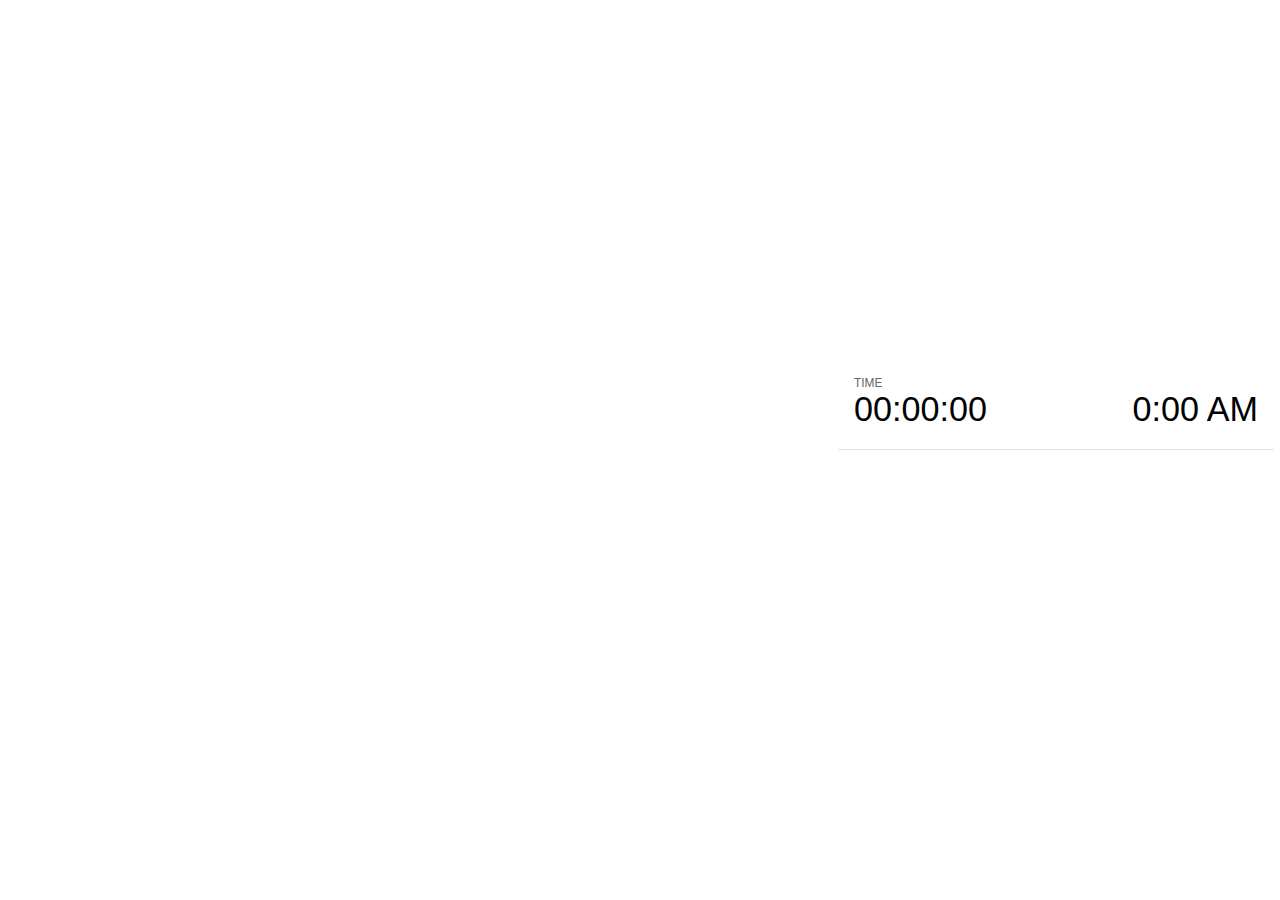
<file: bower_components/reveal.js/plugin/notes/notes.html>
<!doctype html>
<html lang="en">
	<head>
		<meta charset="utf-8">

		<title>reveal.js - Slide Notes</title>

		<style>
			body {
				font-family: Helvetica;
			}

			#current-slide,
			#upcoming-slide,
			#speaker-controls {
				padding: 6px;
				box-sizing: border-box;
				-moz-box-sizing: border-box;
			}

			#current-slide iframe,
			#upcoming-slide iframe {
				width: 100%;
				height: 100%;
				border: 1px solid #ddd;
			}

			#current-slide .label,
			#upcoming-slide .label {
				position: absolute;
				top: 10px;
				left: 10px;
				font-weight: bold;
				font-size: 14px;
				z-index: 2;
				color: rgba( 255, 255, 255, 0.9 );
			}

			#current-slide {
				position: absolute;
				width: 65%;
				height: 100%;
				top: 0;
				left: 0;
				padding-right: 0;
			}

			#upcoming-slide {
				position: absolute;
				width: 35%;
				height: 40%;
				right: 0;
				top: 0;
			}

			#speaker-controls {
				position: absolute;
				top: 40%;
				right: 0;
				width: 35%;
				height: 60%;
				overflow: auto;

				font-size: 18px;
			}

				.speaker-controls-time.hidden,
				.speaker-controls-notes.hidden {
					display: none;
				}

				.speaker-controls-time .label,
				.speaker-controls-notes .label {
					text-transform: uppercase;
					font-weight: normal;
					font-size: 0.66em;
					color: #666;
					margin: 0;
				}

				.speaker-controls-time {
					border-bottom: 1px solid rgba( 200, 200, 200, 0.5 );
					margin-bottom: 10px;
					padding: 10px 16px;
					padding-bottom: 20px;
					cursor: pointer;
				}

				.speaker-controls-time .reset-button {
					opacity: 0;
					float: right;
					color: #666;
					text-decoration: none;
				}
				.speaker-controls-time:hover .reset-button {
					opacity: 1;
				}

				.speaker-controls-time .timer,
				.speaker-controls-time .clock {
					width: 50%;
					font-size: 1.9em;
				}

				.speaker-controls-time .timer {
					float: left;
				}

				.speaker-controls-time .clock {
					float: right;
					text-align: right;
				}

				.speaker-controls-time span.mute {
					color: #bbb;
				}

				.speaker-controls-notes {
					padding: 10px 16px;
				}

				.speaker-controls-notes .value {
					margin-top: 5px;
					line-height: 1.4;
					font-size: 1.2em;
				}

			.clear {
				clear: both;
			}

			@media screen and (max-width: 1080px) {
				#speaker-controls {
					font-size: 16px;
				}
			}

			@media screen and (max-width: 900px) {
				#speaker-controls {
					font-size: 14px;
				}
			}

			@media screen and (max-width: 800px) {
				#speaker-controls {
					font-size: 12px;
				}
			}

		</style>
	</head>

	<body>

		<div id="current-slide"></div>
		<div id="upcoming-slide"><span class="label">UPCOMING:</span></div>
		<div id="speaker-controls">
			<div class="speaker-controls-time">
				<h4 class="label">Time <span class="reset-button">Click to Reset</span></h4>
				<div class="clock">
					<span class="clock-value">0:00 AM</span>
				</div>
				<div class="timer">
					<span class="hours-value">00</span><span class="minutes-value">:00</span><span class="seconds-value">:00</span>
				</div>
				<div class="clear"></div>
			</div>

			<div class="speaker-controls-notes hidden">
				<h4 class="label">Notes</h4>
				<div class="value"></div>
			</div>
		</div>

		<script src="../../plugin/markdown/marked.js"></script>
		<script>

			(function() {

				var notes,
					notesValue,
					currentState,
					currentSlide,
					upcomingSlide,
					connected = false;

				window.addEventListener( 'message', function( event ) {

					var data = JSON.parse( event.data );

					// Messages sent by the notes plugin inside of the main window
					if( data && data.namespace === 'reveal-notes' ) {
						if( data.type === 'connect' ) {
							handleConnectMessage( data );
						}
						else if( data.type === 'state' ) {
							handleStateMessage( data );
						}
					}
					// Messages sent by the reveal.js inside of the current slide preview
					else if( data && data.namespace === 'reveal' ) {
						if( /ready/.test( data.eventName ) ) {
							// Send a message back to notify that the handshake is complete
							window.opener.postMessage( JSON.stringify({ namespace: 'reveal-notes', type: 'connected'} ), '*' );
						}
						else if( /slidechanged|fragmentshown|fragmenthidden|overviewshown|overviewhidden|paused|resumed/.test( data.eventName ) && currentState !== JSON.stringify( data.state ) ) {
							window.opener.postMessage( JSON.stringify({ method: 'setState', args: [ data.state ]} ), '*' );
						}
					}

				} );

				/**
				 * Called when the main window is trying to establish a
				 * connection.
				 */
				function handleConnectMessage( data ) {

					if( connected === false ) {
						connected = true;

						setupIframes( data );
						setupKeyboard();
						setupNotes();
						setupTimer();
					}

				}

				/**
				 * Called when the main window sends an updated state.
				 */
				function handleStateMessage( data ) {

					// Store the most recently set state to avoid circular loops
					// applying the same state
					currentState = JSON.stringify( data.state );

					// No need for updating the notes in case of fragment changes
					if ( data.notes ) {
						notes.classList.remove( 'hidden' );
						notesValue.style.whiteSpace = data.whitespace;
						if( data.markdown ) {
							notesValue.innerHTML = marked( data.notes );
						}
						else {
							notesValue.innerHTML = data.notes;
						}
					}
					else {
						notes.classList.add( 'hidden' );
					}

					// Update the note slides
					currentSlide.contentWindow.postMessage( JSON.stringify({ method: 'setState', args: [ data.state ] }), '*' );
					upcomingSlide.contentWindow.postMessage( JSON.stringify({ method: 'setState', args: [ data.state ] }), '*' );
					upcomingSlide.contentWindow.postMessage( JSON.stringify({ method: 'next' }), '*' );

				}

				// Limit to max one state update per X ms
				handleStateMessage = debounce( handleStateMessage, 200 );

				/**
				 * Forward keyboard events to the current slide window.
				 * This enables keyboard events to work even if focus
				 * isn't set on the current slide iframe.
				 */
				function setupKeyboard() {

					document.addEventListener( 'keydown', function( event ) {
						currentSlide.contentWindow.postMessage( JSON.stringify({ method: 'triggerKey', args: [ event.keyCode ] }), '*' );
					} );

				}

				/**
				 * Creates the preview iframes.
				 */
				function setupIframes( data ) {

					var params = [
						'receiver',
						'progress=false',
						'history=false',
						'transition=none',
						'autoSlide=0',
						'backgroundTransition=none'
					].join( '&' );

					var hash = '#/' + data.state.indexh + '/' + data.state.indexv;
					var currentURL = data.url + '?' + params + '&postMessageEvents=true' + hash;
					var upcomingURL = data.url + '?' + params + '&controls=false' + hash;

					currentSlide = document.createElement( 'iframe' );
					currentSlide.setAttribute( 'width', 1280 );
					currentSlide.setAttribute( 'height', 1024 );
					currentSlide.setAttribute( 'src', currentURL );
					document.querySelector( '#current-slide' ).appendChild( currentSlide );

					upcomingSlide = document.createElement( 'iframe' );
					upcomingSlide.setAttribute( 'width', 640 );
					upcomingSlide.setAttribute( 'height', 512 );
					upcomingSlide.setAttribute( 'src', upcomingURL );
					document.querySelector( '#upcoming-slide' ).appendChild( upcomingSlide );

				}

				/**
				 * Setup the notes UI.
				 */
				function setupNotes() {

					notes = document.querySelector( '.speaker-controls-notes' );
					notesValue = document.querySelector( '.speaker-controls-notes .value' );

				}

				/**
				 * Create the timer and clock and start updating them
				 * at an interval.
				 */
				function setupTimer() {

					var start = new Date(),
						timeEl = document.querySelector( '.speaker-controls-time' ),
						clockEl = timeEl.querySelector( '.clock-value' ),
						hoursEl = timeEl.querySelector( '.hours-value' ),
						minutesEl = timeEl.querySelector( '.minutes-value' ),
						secondsEl = timeEl.querySelector( '.seconds-value' );

					function _updateTimer() {

						var diff, hours, minutes, seconds,
							now = new Date();

						diff = now.getTime() - start.getTime();
						hours = Math.floor( diff / ( 1000 * 60 * 60 ) );
						minutes = Math.floor( ( diff / ( 1000 * 60 ) ) % 60 );
						seconds = Math.floor( ( diff / 1000 ) % 60 );

						clockEl.innerHTML = now.toLocaleTimeString( 'en-US', { hour12: true, hour: '2-digit', minute:'2-digit' } );
						hoursEl.innerHTML = zeroPadInteger( hours );
						hoursEl.className = hours > 0 ? '' : 'mute';
						minutesEl.innerHTML = ':' + zeroPadInteger( minutes );
						minutesEl.className = minutes > 0 ? '' : 'mute';
						secondsEl.innerHTML = ':' + zeroPadInteger( seconds );

					}

					// Update once directly
					_updateTimer();

					// Then update every second
					setInterval( _updateTimer, 1000 );

					timeEl.addEventListener( 'click', function() {
						start = new Date();
						_updateTimer();
						return false;
					} );

				}

				function zeroPadInteger( num ) {

					var str = '00' + parseInt( num );
					return str.substring( str.length - 2 );

				}

				/**
				 * Limits the frequency at which a function can be called.
				 */
				function debounce( fn, ms ) {

					var lastTime = 0,
						timeout;

					return function() {

						var args = arguments;
						var context = this;

						clearTimeout( timeout );

						var timeSinceLastCall = Date.now() - lastTime;
						if( timeSinceLastCall > ms ) {
							fn.apply( context, args );
							lastTime = Date.now();
						}
						else {
							timeout = setTimeout( function() {
								fn.apply( context, args );
								lastTime = Date.now();
							}, ms - timeSinceLastCall );
						}

					}

				}

			})();

		</script>
	</body>
</html>
</file>
<file: css/theme.css>
@charset "UTF-8";
/**
 * Black theme for reveal.js. This is the opposite of the 'white' theme.
 *
 * Copyright (C) 2015 Hakim El Hattab, http://hakim.se
 */
@import url(https://fonts.googleapis.com/css?family=Lato:400,700,900);
/*!
 *  Font Awesome 4.6.3 by @davegandy - http://fontawesome.io - @fontawesome
 *  License - http://fontawesome.io/license (Font: SIL OFL 1.1, CSS: MIT License)
 */
/* FONT PATH
 * -------------------------- */
@font-face {
  font-family: 'FontAwesome';
  src: url("../bower_components/font-awesome/fonts/fontawesome-webfont.eot?v=4.6.3");
  src: url("../bower_components/font-awesome/fonts/fontawesome-webfont.eot?#iefix&v=4.6.3") format("embedded-opentype"), url("../bower_components/font-awesome/fonts/fontawesome-webfont.woff2?v=4.6.3") format("woff2"), url("../bower_components/font-awesome/fonts/fontawesome-webfont.woff?v=4.6.3") format("woff"), url("../bower_components/font-awesome/fonts/fontawesome-webfont.ttf?v=4.6.3") format("truetype"), url("../bower_components/font-awesome/fonts/fontawesome-webfont.svg?v=4.6.3#fontawesomeregular") format("svg");
  font-weight: normal;
  font-style: normal; }

.fa {
  display: inline-block;
  font: normal normal normal 14px/1 FontAwesome;
  font-size: inherit;
  text-rendering: auto;
  -webkit-font-smoothing: antialiased;
  -moz-osx-font-smoothing: grayscale; }

/* makes the font 33% larger relative to the icon container */
.fa-lg {
  font-size: 1.3333333333em;
  line-height: 0.75em;
  vertical-align: -15%; }

.fa-2x {
  font-size: 2em; }

.fa-3x {
  font-size: 3em; }

.fa-4x {
  font-size: 4em; }

.fa-5x {
  font-size: 5em; }

.fa-fw {
  width: 1.2857142857em;
  text-align: center; }

.fa-ul {
  padding-left: 0;
  margin-left: 2.1428571429em;
  list-style-type: none; }
  .fa-ul > li {
    position: relative; }

.fa-li {
  position: absolute;
  left: -2.1428571429em;
  width: 2.1428571429em;
  top: 0.1428571429em;
  text-align: center; }
  .fa-li.fa-lg {
    left: -1.8571428571em; }

.fa-border {
  padding: .2em .25em .15em;
  border: solid 0.08em #eee;
  border-radius: .1em; }

.fa-pull-left {
  float: left; }

.fa-pull-right {
  float: right; }

.fa.fa-pull-left {
  margin-right: .3em; }

.fa.fa-pull-right {
  margin-left: .3em; }

/* Deprecated as of 4.4.0 */
.pull-right {
  float: right; }

.pull-left {
  float: left; }

.fa.pull-left {
  margin-right: .3em; }

.fa.pull-right {
  margin-left: .3em; }

.fa-spin {
  -webkit-animation: fa-spin 2s infinite linear;
  animation: fa-spin 2s infinite linear; }

.fa-pulse {
  -webkit-animation: fa-spin 1s infinite steps(8);
  animation: fa-spin 1s infinite steps(8); }

@-webkit-keyframes fa-spin {
  0% {
    -webkit-transform: rotate(0deg);
    transform: rotate(0deg); }
  100% {
    -webkit-transform: rotate(359deg);
    transform: rotate(359deg); } }

@keyframes fa-spin {
  0% {
    -webkit-transform: rotate(0deg);
    transform: rotate(0deg); }
  100% {
    -webkit-transform: rotate(359deg);
    transform: rotate(359deg); } }

.fa-rotate-90 {
  -ms-filter: "progid:DXImageTransform.Microsoft.BasicImage(rotation=1)";
  -webkit-transform: rotate(90deg);
  -ms-transform: rotate(90deg);
  transform: rotate(90deg); }

.fa-rotate-180 {
  -ms-filter: "progid:DXImageTransform.Microsoft.BasicImage(rotation=2)";
  -webkit-transform: rotate(180deg);
  -ms-transform: rotate(180deg);
  transform: rotate(180deg); }

.fa-rotate-270 {
  -ms-filter: "progid:DXImageTransform.Microsoft.BasicImage(rotation=3)";
  -webkit-transform: rotate(270deg);
  -ms-transform: rotate(270deg);
  transform: rotate(270deg); }

.fa-flip-horizontal {
  -ms-filter: "progid:DXImageTransform.Microsoft.BasicImage(rotation=0, mirror=1)";
  -webkit-transform: scale(-1, 1);
  -ms-transform: scale(-1, 1);
  transform: scale(-1, 1); }

.fa-flip-vertical {
  -ms-filter: "progid:DXImageTransform.Microsoft.BasicImage(rotation=2, mirror=1)";
  -webkit-transform: scale(1, -1);
  -ms-transform: scale(1, -1);
  transform: scale(1, -1); }

:root .fa-rotate-90,
:root .fa-rotate-180,
:root .fa-rotate-270,
:root .fa-flip-horizontal,
:root .fa-flip-vertical {
  filter: none; }

.fa-stack {
  position: relative;
  display: inline-block;
  width: 2em;
  height: 2em;
  line-height: 2em;
  vertical-align: middle; }

.fa-stack-1x, .fa-stack-2x {
  position: absolute;
  left: 0;
  width: 100%;
  text-align: center; }

.fa-stack-1x {
  line-height: inherit; }

.fa-stack-2x {
  font-size: 2em; }

.fa-inverse {
  color: #fff; }

/* Font Awesome uses the Unicode Private Use Area (PUA) to ensure screen
   readers do not read off random characters that represent icons */
.fa-glass:before {
  content: ""; }

.fa-music:before {
  content: ""; }

.fa-search:before {
  content: ""; }

.fa-envelope-o:before {
  content: ""; }

.fa-heart:before {
  content: ""; }

.fa-star:before {
  content: ""; }

.fa-star-o:before {
  content: ""; }

.fa-user:before {
  content: ""; }

.fa-film:before {
  content: ""; }

.fa-th-large:before {
  content: ""; }

.fa-th:before {
  content: ""; }

.fa-th-list:before {
  content: ""; }

.fa-check:before {
  content: ""; }

.fa-remove:before,
.fa-close:before,
.fa-times:before {
  content: ""; }

.fa-search-plus:before {
  content: ""; }

.fa-search-minus:before {
  content: ""; }

.fa-power-off:before {
  content: ""; }

.fa-signal:before {
  content: ""; }

.fa-gear:before,
.fa-cog:before {
  content: ""; }

.fa-trash-o:before {
  content: ""; }

.fa-home:before {
  content: ""; }

.fa-file-o:before {
  content: ""; }

.fa-clock-o:before {
  content: ""; }

.fa-road:before {
  content: ""; }

.fa-download:before {
  content: ""; }

.fa-arrow-circle-o-down:before {
  content: ""; }

.fa-arrow-circle-o-up:before {
  content: ""; }

.fa-inbox:before {
  content: ""; }

.fa-play-circle-o:before {
  content: ""; }

.fa-rotate-right:before,
.fa-repeat:before {
  content: ""; }

.fa-refresh:before {
  content: ""; }

.fa-list-alt:before {
  content: ""; }

.fa-lock:before {
  content: ""; }

.fa-flag:before {
  content: ""; }

.fa-headphones:before {
  content: ""; }

.fa-volume-off:before {
  content: ""; }

.fa-volume-down:before {
  content: ""; }

.fa-volume-up:before {
  content: ""; }

.fa-qrcode:before {
  content: ""; }

.fa-barcode:before {
  content: ""; }

.fa-tag:before {
  content: ""; }

.fa-tags:before {
  content: ""; }

.fa-book:before {
  content: ""; }

.fa-bookmark:before {
  content: ""; }

.fa-print:before {
  content: ""; }

.fa-camera:before {
  content: ""; }

.fa-font:before {
  content: ""; }

.fa-bold:before {
  content: ""; }

.fa-italic:before {
  content: ""; }

.fa-text-height:before {
  content: ""; }

.fa-text-width:before {
  content: ""; }

.fa-align-left:before {
  content: ""; }

.fa-align-center:before {
  content: ""; }

.fa-align-right:before {
  content: ""; }

.fa-align-justify:before {
  content: ""; }

.fa-list:before {
  content: ""; }

.fa-dedent:before,
.fa-outdent:before {
  content: ""; }

.fa-indent:before {
  content: ""; }

.fa-video-camera:before {
  content: ""; }

.fa-photo:before,
.fa-image:before,
.fa-picture-o:before {
  content: ""; }

.fa-pencil:before {
  content: ""; }

.fa-map-marker:before {
  content: ""; }

.fa-adjust:before {
  content: ""; }

.fa-tint:before {
  content: ""; }

.fa-edit:before,
.fa-pencil-square-o:before {
  content: ""; }

.fa-share-square-o:before {
  content: ""; }

.fa-check-square-o:before {
  content: ""; }

.fa-arrows:before {
  content: ""; }

.fa-step-backward:before {
  content: ""; }

.fa-fast-backward:before {
  content: ""; }

.fa-backward:before {
  content: ""; }

.fa-play:before {
  content: ""; }

.fa-pause:before {
  content: ""; }

.fa-stop:before {
  content: ""; }

.fa-forward:before {
  content: ""; }

.fa-fast-forward:before {
  content: ""; }

.fa-step-forward:before {
  content: ""; }

.fa-eject:before {
  content: ""; }

.fa-chevron-left:before {
  content: ""; }

.fa-chevron-right:before {
  content: ""; }

.fa-plus-circle:before {
  content: ""; }

.fa-minus-circle:before {
  content: ""; }

.fa-times-circle:before {
  content: ""; }

.fa-check-circle:before {
  content: ""; }

.fa-question-circle:before {
  content: ""; }

.fa-info-circle:before {
  content: ""; }

.fa-crosshairs:before {
  content: ""; }

.fa-times-circle-o:before {
  content: ""; }

.fa-check-circle-o:before {
  content: ""; }

.fa-ban:before {
  content: ""; }

.fa-arrow-left:before {
  content: ""; }

.fa-arrow-right:before {
  content: ""; }

.fa-arrow-up:before {
  content: ""; }

.fa-arrow-down:before {
  content: ""; }

.fa-mail-forward:before,
.fa-share:before {
  content: ""; }

.fa-expand:before {
  content: ""; }

.fa-compress:before {
  content: ""; }

.fa-plus:before {
  content: ""; }

.fa-minus:before {
  content: ""; }

.fa-asterisk:before {
  content: ""; }

.fa-exclamation-circle:before {
  content: ""; }

.fa-gift:before {
  content: ""; }

.fa-leaf:before {
  content: ""; }

.fa-fire:before {
  content: ""; }

.fa-eye:before {
  content: ""; }

.fa-eye-slash:before {
  content: ""; }

.fa-warning:before,
.fa-exclamation-triangle:before {
  content: ""; }

.fa-plane:before {
  content: ""; }

.fa-calendar:before {
  content: ""; }

.fa-random:before {
  content: ""; }

.fa-comment:before {
  content: ""; }

.fa-magnet:before {
  content: ""; }

.fa-chevron-up:before {
  content: ""; }

.fa-chevron-down:before {
  content: ""; }

.fa-retweet:before {
  content: ""; }

.fa-shopping-cart:before {
  content: ""; }

.fa-folder:before {
  content: ""; }

.fa-folder-open:before {
  content: ""; }

.fa-arrows-v:before {
  content: ""; }

.fa-arrows-h:before {
  content: ""; }

.fa-bar-chart-o:before,
.fa-bar-chart:before {
  content: ""; }

.fa-twitter-square:before {
  content: ""; }

.fa-facebook-square:before {
  content: ""; }

.fa-camera-retro:before {
  content: ""; }

.fa-key:before {
  content: ""; }

.fa-gears:before,
.fa-cogs:before {
  content: ""; }

.fa-comments:before {
  content: ""; }

.fa-thumbs-o-up:before {
  content: ""; }

.fa-thumbs-o-down:before {
  content: ""; }

.fa-star-half:before {
  content: ""; }

.fa-heart-o:before {
  content: ""; }

.fa-sign-out:before {
  content: ""; }

.fa-linkedin-square:before {
  content: ""; }

.fa-thumb-tack:before {
  content: ""; }

.fa-external-link:before {
  content: ""; }

.fa-sign-in:before {
  content: ""; }

.fa-trophy:before {
  content: ""; }

.fa-github-square:before {
  content: ""; }

.fa-upload:before {
  content: ""; }

.fa-lemon-o:before {
  content: ""; }

.fa-phone:before {
  content: ""; }

.fa-square-o:before {
  content: ""; }

.fa-bookmark-o:before {
  content: ""; }

.fa-phone-square:before {
  content: ""; }

.fa-twitter:before {
  content: ""; }

.fa-facebook-f:before,
.fa-facebook:before {
  content: ""; }

.fa-github:before {
  content: ""; }

.fa-unlock:before {
  content: ""; }

.fa-credit-card:before {
  content: ""; }

.fa-feed:before,
.fa-rss:before {
  content: ""; }

.fa-hdd-o:before {
  content: ""; }

.fa-bullhorn:before {
  content: ""; }

.fa-bell:before {
  content: ""; }

.fa-certificate:before {
  content: ""; }

.fa-hand-o-right:before {
  content: ""; }

.fa-hand-o-left:before {
  content: ""; }

.fa-hand-o-up:before {
  content: ""; }

.fa-hand-o-down:before {
  content: ""; }

.fa-arrow-circle-left:before {
  content: ""; }

.fa-arrow-circle-right:before {
  content: ""; }

.fa-arrow-circle-up:before {
  content: ""; }

.fa-arrow-circle-down:before {
  content: ""; }

.fa-globe:before {
  content: ""; }

.fa-wrench:before {
  content: ""; }

.fa-tasks:before {
  content: ""; }

.fa-filter:before {
  content: ""; }

.fa-briefcase:before {
  content: ""; }

.fa-arrows-alt:before {
  content: ""; }

.fa-group:before,
.fa-users:before {
  content: ""; }

.fa-chain:before,
.fa-link:before {
  content: ""; }

.fa-cloud:before {
  content: ""; }

.fa-flask:before {
  content: ""; }

.fa-cut:before,
.fa-scissors:before {
  content: ""; }

.fa-copy:before,
.fa-files-o:before {
  content: ""; }

.fa-paperclip:before {
  content: ""; }

.fa-save:before,
.fa-floppy-o:before {
  content: ""; }

.fa-square:before {
  content: ""; }

.fa-navicon:before,
.fa-reorder:before,
.fa-bars:before {
  content: ""; }

.fa-list-ul:before {
  content: ""; }

.fa-list-ol:before {
  content: ""; }

.fa-strikethrough:before {
  content: ""; }

.fa-underline:before {
  content: ""; }

.fa-table:before {
  content: ""; }

.fa-magic:before {
  content: ""; }

.fa-truck:before {
  content: ""; }

.fa-pinterest:before {
  content: ""; }

.fa-pinterest-square:before {
  content: ""; }

.fa-google-plus-square:before {
  content: ""; }

.fa-google-plus:before {
  content: ""; }

.fa-money:before {
  content: ""; }

.fa-caret-down:before {
  content: ""; }

.fa-caret-up:before {
  content: ""; }

.fa-caret-left:before {
  content: ""; }

.fa-caret-right:before {
  content: ""; }

.fa-columns:before {
  content: ""; }

.fa-unsorted:before,
.fa-sort:before {
  content: ""; }

.fa-sort-down:before,
.fa-sort-desc:before {
  content: ""; }

.fa-sort-up:before,
.fa-sort-asc:before {
  content: ""; }

.fa-envelope:before {
  content: ""; }

.fa-linkedin:before {
  content: ""; }

.fa-rotate-left:before,
.fa-undo:before {
  content: ""; }

.fa-legal:before,
.fa-gavel:before {
  content: ""; }

.fa-dashboard:before,
.fa-tachometer:before {
  content: ""; }

.fa-comment-o:before {
  content: ""; }

.fa-comments-o:before {
  content: ""; }

.fa-flash:before,
.fa-bolt:before {
  content: ""; }

.fa-sitemap:before {
  content: ""; }

.fa-umbrella:before {
  content: ""; }

.fa-paste:before,
.fa-clipboard:before {
  content: ""; }

.fa-lightbulb-o:before {
  content: ""; }

.fa-exchange:before {
  content: ""; }

.fa-cloud-download:before {
  content: ""; }

.fa-cloud-upload:before {
  content: ""; }

.fa-user-md:before {
  content: ""; }

.fa-stethoscope:before {
  content: ""; }

.fa-suitcase:before {
  content: ""; }

.fa-bell-o:before {
  content: ""; }

.fa-coffee:before {
  content: ""; }

.fa-cutlery:before {
  content: ""; }

.fa-file-text-o:before {
  content: ""; }

.fa-building-o:before {
  content: ""; }

.fa-hospital-o:before {
  content: ""; }

.fa-ambulance:before {
  content: ""; }

.fa-medkit:before {
  content: ""; }

.fa-fighter-jet:before {
  content: ""; }

.fa-beer:before {
  content: ""; }

.fa-h-square:before {
  content: ""; }

.fa-plus-square:before {
  content: ""; }

.fa-angle-double-left:before {
  content: ""; }

.fa-angle-double-right:before {
  content: ""; }

.fa-angle-double-up:before {
  content: ""; }

.fa-angle-double-down:before {
  content: ""; }

.fa-angle-left:before {
  content: ""; }

.fa-angle-right:before {
  content: ""; }

.fa-angle-up:before {
  content: ""; }

.fa-angle-down:before {
  content: ""; }

.fa-desktop:before {
  content: ""; }

.fa-laptop:before {
  content: ""; }

.fa-tablet:before {
  content: ""; }

.fa-mobile-phone:before,
.fa-mobile:before {
  content: ""; }

.fa-circle-o:before {
  content: ""; }

.fa-quote-left:before {
  content: ""; }

.fa-quote-right:before {
  content: ""; }

.fa-spinner:before {
  content: ""; }

.fa-circle:before {
  content: ""; }

.fa-mail-reply:before,
.fa-reply:before {
  content: ""; }

.fa-github-alt:before {
  content: ""; }

.fa-folder-o:before {
  content: ""; }

.fa-folder-open-o:before {
  content: ""; }

.fa-smile-o:before {
  content: ""; }

.fa-frown-o:before {
  content: ""; }

.fa-meh-o:before {
  content: ""; }

.fa-gamepad:before {
  content: ""; }

.fa-keyboard-o:before {
  content: ""; }

.fa-flag-o:before {
  content: ""; }

.fa-flag-checkered:before {
  content: ""; }

.fa-terminal:before {
  content: ""; }

.fa-code:before {
  content: ""; }

.fa-mail-reply-all:before,
.fa-reply-all:before {
  content: ""; }

.fa-star-half-empty:before,
.fa-star-half-full:before,
.fa-star-half-o:before {
  content: ""; }

.fa-location-arrow:before {
  content: ""; }

.fa-crop:before {
  content: ""; }

.fa-code-fork:before {
  content: ""; }

.fa-unlink:before,
.fa-chain-broken:before {
  content: ""; }

.fa-question:before {
  content: ""; }

.fa-info:before {
  content: ""; }

.fa-exclamation:before {
  content: ""; }

.fa-superscript:before {
  content: ""; }

.fa-subscript:before {
  content: ""; }

.fa-eraser:before {
  content: ""; }

.fa-puzzle-piece:before {
  content: ""; }

.fa-microphone:before {
  content: ""; }

.fa-microphone-slash:before {
  content: ""; }

.fa-shield:before {
  content: ""; }

.fa-calendar-o:before {
  content: ""; }

.fa-fire-extinguisher:before {
  content: ""; }

.fa-rocket:before {
  content: ""; }

.fa-maxcdn:before {
  content: ""; }

.fa-chevron-circle-left:before {
  content: ""; }

.fa-chevron-circle-right:before {
  content: ""; }

.fa-chevron-circle-up:before {
  content: ""; }

.fa-chevron-circle-down:before {
  content: ""; }

.fa-html5:before {
  content: ""; }

.fa-css3:before {
  content: ""; }

.fa-anchor:before {
  content: ""; }

.fa-unlock-alt:before {
  content: ""; }

.fa-bullseye:before {
  content: ""; }

.fa-ellipsis-h:before {
  content: ""; }

.fa-ellipsis-v:before {
  content: ""; }

.fa-rss-square:before {
  content: ""; }

.fa-play-circle:before {
  content: ""; }

.fa-ticket:before {
  content: ""; }

.fa-minus-square:before {
  content: ""; }

.fa-minus-square-o:before {
  content: ""; }

.fa-level-up:before {
  content: ""; }

.fa-level-down:before {
  content: ""; }

.fa-check-square:before {
  content: ""; }

.fa-pencil-square:before {
  content: ""; }

.fa-external-link-square:before {
  content: ""; }

.fa-share-square:before {
  content: ""; }

.fa-compass:before {
  content: ""; }

.fa-toggle-down:before,
.fa-caret-square-o-down:before {
  content: ""; }

.fa-toggle-up:before,
.fa-caret-square-o-up:before {
  content: ""; }

.fa-toggle-right:before,
.fa-caret-square-o-right:before {
  content: ""; }

.fa-euro:before,
.fa-eur:before {
  content: ""; }

.fa-gbp:before {
  content: ""; }

.fa-dollar:before,
.fa-usd:before {
  content: ""; }

.fa-rupee:before,
.fa-inr:before {
  content: ""; }

.fa-cny:before,
.fa-rmb:before,
.fa-yen:before,
.fa-jpy:before {
  content: ""; }

.fa-ruble:before,
.fa-rouble:before,
.fa-rub:before {
  content: ""; }

.fa-won:before,
.fa-krw:before {
  content: ""; }

.fa-bitcoin:before,
.fa-btc:before {
  content: ""; }

.fa-file:before {
  content: ""; }

.fa-file-text:before {
  content: ""; }

.fa-sort-alpha-asc:before {
  content: ""; }

.fa-sort-alpha-desc:before {
  content: ""; }

.fa-sort-amount-asc:before {
  content: ""; }

.fa-sort-amount-desc:before {
  content: ""; }

.fa-sort-numeric-asc:before {
  content: ""; }

.fa-sort-numeric-desc:before {
  content: ""; }

.fa-thumbs-up:before {
  content: ""; }

.fa-thumbs-down:before {
  content: ""; }

.fa-youtube-square:before {
  content: ""; }

.fa-youtube:before {
  content: ""; }

.fa-xing:before {
  content: ""; }

.fa-xing-square:before {
  content: ""; }

.fa-youtube-play:before {
  content: ""; }

.fa-dropbox:before {
  content: ""; }

.fa-stack-overflow:before {
  content: ""; }

.fa-instagram:before {
  content: ""; }

.fa-flickr:before {
  content: ""; }

.fa-adn:before {
  content: ""; }

.fa-bitbucket:before {
  content: ""; }

.fa-bitbucket-square:before {
  content: ""; }

.fa-tumblr:before {
  content: ""; }

.fa-tumblr-square:before {
  content: ""; }

.fa-long-arrow-down:before {
  content: ""; }

.fa-long-arrow-up:before {
  content: ""; }

.fa-long-arrow-left:before {
  content: ""; }

.fa-long-arrow-right:before {
  content: ""; }

.fa-apple:before {
  content: ""; }

.fa-windows:before {
  content: ""; }

.fa-android:before {
  content: ""; }

.fa-linux:before {
  content: ""; }

.fa-dribbble:before {
  content: ""; }

.fa-skype:before {
  content: ""; }

.fa-foursquare:before {
  content: ""; }

.fa-trello:before {
  content: ""; }

.fa-female:before {
  content: ""; }

.fa-male:before {
  content: ""; }

.fa-gittip:before,
.fa-gratipay:before {
  content: ""; }

.fa-sun-o:before {
  content: ""; }

.fa-moon-o:before {
  content: ""; }

.fa-archive:before {
  content: ""; }

.fa-bug:before {
  content: ""; }

.fa-vk:before {
  content: ""; }

.fa-weibo:before {
  content: ""; }

.fa-renren:before {
  content: ""; }

.fa-pagelines:before {
  content: ""; }

.fa-stack-exchange:before {
  content: ""; }

.fa-arrow-circle-o-right:before {
  content: ""; }

.fa-arrow-circle-o-left:before {
  content: ""; }

.fa-toggle-left:before,
.fa-caret-square-o-left:before {
  content: ""; }

.fa-dot-circle-o:before {
  content: ""; }

.fa-wheelchair:before {
  content: ""; }

.fa-vimeo-square:before {
  content: ""; }

.fa-turkish-lira:before,
.fa-try:before {
  content: ""; }

.fa-plus-square-o:before {
  content: ""; }

.fa-space-shuttle:before {
  content: ""; }

.fa-slack:before {
  content: ""; }

.fa-envelope-square:before {
  content: ""; }

.fa-wordpress:before {
  content: ""; }

.fa-openid:before {
  content: ""; }

.fa-institution:before,
.fa-bank:before,
.fa-university:before {
  content: ""; }

.fa-mortar-board:before,
.fa-graduation-cap:before {
  content: ""; }

.fa-yahoo:before {
  content: ""; }

.fa-google:before {
  content: ""; }

.fa-reddit:before {
  content: ""; }

.fa-reddit-square:before {
  content: ""; }

.fa-stumbleupon-circle:before {
  content: ""; }

.fa-stumbleupon:before {
  content: ""; }

.fa-delicious:before {
  content: ""; }

.fa-digg:before {
  content: ""; }

.fa-pied-piper-pp:before {
  content: ""; }

.fa-pied-piper-alt:before {
  content: ""; }

.fa-drupal:before {
  content: ""; }

.fa-joomla:before {
  content: ""; }

.fa-language:before {
  content: ""; }

.fa-fax:before {
  content: ""; }

.fa-building:before {
  content: ""; }

.fa-child:before {
  content: ""; }

.fa-paw:before {
  content: ""; }

.fa-spoon:before {
  content: ""; }

.fa-cube:before {
  content: ""; }

.fa-cubes:before {
  content: ""; }

.fa-behance:before {
  content: ""; }

.fa-behance-square:before {
  content: ""; }

.fa-steam:before {
  content: ""; }

.fa-steam-square:before {
  content: ""; }

.fa-recycle:before {
  content: ""; }

.fa-automobile:before,
.fa-car:before {
  content: ""; }

.fa-cab:before,
.fa-taxi:before {
  content: ""; }

.fa-tree:before {
  content: ""; }

.fa-spotify:before {
  content: ""; }

.fa-deviantart:before {
  content: ""; }

.fa-soundcloud:before {
  content: ""; }

.fa-database:before {
  content: ""; }

.fa-file-pdf-o:before {
  content: ""; }

.fa-file-word-o:before {
  content: ""; }

.fa-file-excel-o:before {
  content: ""; }

.fa-file-powerpoint-o:before {
  content: ""; }

.fa-file-photo-o:before,
.fa-file-picture-o:before,
.fa-file-image-o:before {
  content: ""; }

.fa-file-zip-o:before,
.fa-file-archive-o:before {
  content: ""; }

.fa-file-sound-o:before,
.fa-file-audio-o:before {
  content: ""; }

.fa-file-movie-o:before,
.fa-file-video-o:before {
  content: ""; }

.fa-file-code-o:before {
  content: ""; }

.fa-vine:before {
  content: ""; }

.fa-codepen:before {
  content: ""; }

.fa-jsfiddle:before {
  content: ""; }

.fa-life-bouy:before,
.fa-life-buoy:before,
.fa-life-saver:before,
.fa-support:before,
.fa-life-ring:before {
  content: ""; }

.fa-circle-o-notch:before {
  content: ""; }

.fa-ra:before,
.fa-resistance:before,
.fa-rebel:before {
  content: ""; }

.fa-ge:before,
.fa-empire:before {
  content: ""; }

.fa-git-square:before {
  content: ""; }

.fa-git:before {
  content: ""; }

.fa-y-combinator-square:before,
.fa-yc-square:before,
.fa-hacker-news:before {
  content: ""; }

.fa-tencent-weibo:before {
  content: ""; }

.fa-qq:before {
  content: ""; }

.fa-wechat:before,
.fa-weixin:before {
  content: ""; }

.fa-send:before,
.fa-paper-plane:before {
  content: ""; }

.fa-send-o:before,
.fa-paper-plane-o:before {
  content: ""; }

.fa-history:before {
  content: ""; }

.fa-circle-thin:before {
  content: ""; }

.fa-header:before {
  content: ""; }

.fa-paragraph:before {
  content: ""; }

.fa-sliders:before {
  content: ""; }

.fa-share-alt:before {
  content: ""; }

.fa-share-alt-square:before {
  content: ""; }

.fa-bomb:before {
  content: ""; }

.fa-soccer-ball-o:before,
.fa-futbol-o:before {
  content: ""; }

.fa-tty:before {
  content: ""; }

.fa-binoculars:before {
  content: ""; }

.fa-plug:before {
  content: ""; }

.fa-slideshare:before {
  content: ""; }

.fa-twitch:before {
  content: ""; }

.fa-yelp:before {
  content: ""; }

.fa-newspaper-o:before {
  content: ""; }

.fa-wifi:before {
  content: ""; }

.fa-calculator:before {
  content: ""; }

.fa-paypal:before {
  content: ""; }

.fa-google-wallet:before {
  content: ""; }

.fa-cc-visa:before {
  content: ""; }

.fa-cc-mastercard:before {
  content: ""; }

.fa-cc-discover:before {
  content: ""; }

.fa-cc-amex:before {
  content: ""; }

.fa-cc-paypal:before {
  content: ""; }

.fa-cc-stripe:before {
  content: ""; }

.fa-bell-slash:before {
  content: ""; }

.fa-bell-slash-o:before {
  content: ""; }

.fa-trash:before {
  content: ""; }

.fa-copyright:before {
  content: ""; }

.fa-at:before {
  content: ""; }

.fa-eyedropper:before {
  content: ""; }

.fa-paint-brush:before {
  content: ""; }

.fa-birthday-cake:before {
  content: ""; }

.fa-area-chart:before {
  content: ""; }

.fa-pie-chart:before {
  content: ""; }

.fa-line-chart:before {
  content: ""; }

.fa-lastfm:before {
  content: ""; }

.fa-lastfm-square:before {
  content: ""; }

.fa-toggle-off:before {
  content: ""; }

.fa-toggle-on:before {
  content: ""; }

.fa-bicycle:before {
  content: ""; }

.fa-bus:before {
  content: ""; }

.fa-ioxhost:before {
  content: ""; }

.fa-angellist:before {
  content: ""; }

.fa-cc:before {
  content: ""; }

.fa-shekel:before,
.fa-sheqel:before,
.fa-ils:before {
  content: ""; }

.fa-meanpath:before {
  content: ""; }

.fa-buysellads:before {
  content: ""; }

.fa-connectdevelop:before {
  content: ""; }

.fa-dashcube:before {
  content: ""; }

.fa-forumbee:before {
  content: ""; }

.fa-leanpub:before {
  content: ""; }

.fa-sellsy:before {
  content: ""; }

.fa-shirtsinbulk:before {
  content: ""; }

.fa-simplybuilt:before {
  content: ""; }

.fa-skyatlas:before {
  content: ""; }

.fa-cart-plus:before {
  content: ""; }

.fa-cart-arrow-down:before {
  content: ""; }

.fa-diamond:before {
  content: ""; }

.fa-ship:before {
  content: ""; }

.fa-user-secret:before {
  content: ""; }

.fa-motorcycle:before {
  content: ""; }

.fa-street-view:before {
  content: ""; }

.fa-heartbeat:before {
  content: ""; }

.fa-venus:before {
  content: ""; }

.fa-mars:before {
  content: ""; }

.fa-mercury:before {
  content: ""; }

.fa-intersex:before,
.fa-transgender:before {
  content: ""; }

.fa-transgender-alt:before {
  content: ""; }

.fa-venus-double:before {
  content: ""; }

.fa-mars-double:before {
  content: ""; }

.fa-venus-mars:before {
  content: ""; }

.fa-mars-stroke:before {
  content: ""; }

.fa-mars-stroke-v:before {
  content: ""; }

.fa-mars-stroke-h:before {
  content: ""; }

.fa-neuter:before {
  content: ""; }

.fa-genderless:before {
  content: ""; }

.fa-facebook-official:before {
  content: ""; }

.fa-pinterest-p:before {
  content: ""; }

.fa-whatsapp:before {
  content: ""; }

.fa-server:before {
  content: ""; }

.fa-user-plus:before {
  content: ""; }

.fa-user-times:before {
  content: ""; }

.fa-hotel:before,
.fa-bed:before {
  content: ""; }

.fa-viacoin:before {
  content: ""; }

.fa-train:before {
  content: ""; }

.fa-subway:before {
  content: ""; }

.fa-medium:before {
  content: ""; }

.fa-yc:before,
.fa-y-combinator:before {
  content: ""; }

.fa-optin-monster:before {
  content: ""; }

.fa-opencart:before {
  content: ""; }

.fa-expeditedssl:before {
  content: ""; }

.fa-battery-4:before,
.fa-battery-full:before {
  content: ""; }

.fa-battery-3:before,
.fa-battery-three-quarters:before {
  content: ""; }

.fa-battery-2:before,
.fa-battery-half:before {
  content: ""; }

.fa-battery-1:before,
.fa-battery-quarter:before {
  content: ""; }

.fa-battery-0:before,
.fa-battery-empty:before {
  content: ""; }

.fa-mouse-pointer:before {
  content: ""; }

.fa-i-cursor:before {
  content: ""; }

.fa-object-group:before {
  content: ""; }

.fa-object-ungroup:before {
  content: ""; }

.fa-sticky-note:before {
  content: ""; }

.fa-sticky-note-o:before {
  content: ""; }

.fa-cc-jcb:before {
  content: ""; }

.fa-cc-diners-club:before {
  content: ""; }

.fa-clone:before {
  content: ""; }

.fa-balance-scale:before {
  content: ""; }

.fa-hourglass-o:before {
  content: ""; }

.fa-hourglass-1:before,
.fa-hourglass-start:before {
  content: ""; }

.fa-hourglass-2:before,
.fa-hourglass-half:before {
  content: ""; }

.fa-hourglass-3:before,
.fa-hourglass-end:before {
  content: ""; }

.fa-hourglass:before {
  content: ""; }

.fa-hand-grab-o:before,
.fa-hand-rock-o:before {
  content: ""; }

.fa-hand-stop-o:before,
.fa-hand-paper-o:before {
  content: ""; }

.fa-hand-scissors-o:before {
  content: ""; }

.fa-hand-lizard-o:before {
  content: ""; }

.fa-hand-spock-o:before {
  content: ""; }

.fa-hand-pointer-o:before {
  content: ""; }

.fa-hand-peace-o:before {
  content: ""; }

.fa-trademark:before {
  content: ""; }

.fa-registered:before {
  content: ""; }

.fa-creative-commons:before {
  content: ""; }

.fa-gg:before {
  content: ""; }

.fa-gg-circle:before {
  content: ""; }

.fa-tripadvisor:before {
  content: ""; }

.fa-odnoklassniki:before {
  content: ""; }

.fa-odnoklassniki-square:before {
  content: ""; }

.fa-get-pocket:before {
  content: ""; }

.fa-wikipedia-w:before {
  content: ""; }

.fa-safari:before {
  content: ""; }

.fa-chrome:before {
  content: ""; }

.fa-firefox:before {
  content: ""; }

.fa-opera:before {
  content: ""; }

.fa-internet-explorer:before {
  content: ""; }

.fa-tv:before,
.fa-television:before {
  content: ""; }

.fa-contao:before {
  content: ""; }

.fa-500px:before {
  content: ""; }

.fa-amazon:before {
  content: ""; }

.fa-calendar-plus-o:before {
  content: ""; }

.fa-calendar-minus-o:before {
  content: ""; }

.fa-calendar-times-o:before {
  content: ""; }

.fa-calendar-check-o:before {
  content: ""; }

.fa-industry:before {
  content: ""; }

.fa-map-pin:before {
  content: ""; }

.fa-map-signs:before {
  content: ""; }

.fa-map-o:before {
  content: ""; }

.fa-map:before {
  content: ""; }

.fa-commenting:before {
  content: ""; }

.fa-commenting-o:before {
  content: ""; }

.fa-houzz:before {
  content: ""; }

.fa-vimeo:before {
  content: ""; }

.fa-black-tie:before {
  content: ""; }

.fa-fonticons:before {
  content: ""; }

.fa-reddit-alien:before {
  content: ""; }

.fa-edge:before {
  content: ""; }

.fa-credit-card-alt:before {
  content: ""; }

.fa-codiepie:before {
  content: ""; }

.fa-modx:before {
  content: ""; }

.fa-fort-awesome:before {
  content: ""; }

.fa-usb:before {
  content: ""; }

.fa-product-hunt:before {
  content: ""; }

.fa-mixcloud:before {
  content: ""; }

.fa-scribd:before {
  content: ""; }

.fa-pause-circle:before {
  content: ""; }

.fa-pause-circle-o:before {
  content: ""; }

.fa-stop-circle:before {
  content: ""; }

.fa-stop-circle-o:before {
  content: ""; }

.fa-shopping-bag:before {
  content: ""; }

.fa-shopping-basket:before {
  content: ""; }

.fa-hashtag:before {
  content: ""; }

.fa-bluetooth:before {
  content: ""; }

.fa-bluetooth-b:before {
  content: ""; }

.fa-percent:before {
  content: ""; }

.fa-gitlab:before {
  content: ""; }

.fa-wpbeginner:before {
  content: ""; }

.fa-wpforms:before {
  content: ""; }

.fa-envira:before {
  content: ""; }

.fa-universal-access:before {
  content: ""; }

.fa-wheelchair-alt:before {
  content: ""; }

.fa-question-circle-o:before {
  content: ""; }

.fa-blind:before {
  content: ""; }

.fa-audio-description:before {
  content: ""; }

.fa-volume-control-phone:before {
  content: ""; }

.fa-braille:before {
  content: ""; }

.fa-assistive-listening-systems:before {
  content: ""; }

.fa-asl-interpreting:before,
.fa-american-sign-language-interpreting:before {
  content: ""; }

.fa-deafness:before,
.fa-hard-of-hearing:before,
.fa-deaf:before {
  content: ""; }

.fa-glide:before {
  content: ""; }

.fa-glide-g:before {
  content: ""; }

.fa-signing:before,
.fa-sign-language:before {
  content: ""; }

.fa-low-vision:before {
  content: ""; }

.fa-viadeo:before {
  content: ""; }

.fa-viadeo-square:before {
  content: ""; }

.fa-snapchat:before {
  content: ""; }

.fa-snapchat-ghost:before {
  content: ""; }

.fa-snapchat-square:before {
  content: ""; }

.fa-pied-piper:before {
  content: ""; }

.fa-first-order:before {
  content: ""; }

.fa-yoast:before {
  content: ""; }

.fa-themeisle:before {
  content: ""; }

.fa-google-plus-circle:before,
.fa-google-plus-official:before {
  content: ""; }

.fa-fa:before,
.fa-font-awesome:before {
  content: ""; }

.sr-only {
  position: absolute;
  width: 1px;
  height: 1px;
  padding: 0;
  margin: -1px;
  overflow: hidden;
  clip: rect(0, 0, 0, 0);
  border: 0; }

.sr-only-focusable:active, .sr-only-focusable:focus {
  position: static;
  width: auto;
  height: auto;
  margin: 0;
  overflow: visible;
  clip: auto; }

.reveal span.fa, .reveal i.fa {
  font-family: 'FontAwesome';
  font-style: normal; }

section.has-light-background, section.has-light-background h1, section.has-light-background h2, section.has-light-background h3, section.has-light-background h4, section.has-light-background h5, section.has-light-background h6 {
  color: #222; }

.reveal .logo {
  fill: #D3D0CB;
  max-width: 60%; }

.reveal .product {
  margin-right: 0.2em; }
  .reveal .product .graphic-feature {
    width: 3em;
    padding: 0.5em;
    margin: 0;
    color: #2E5266;
    background-color: #D3D0CB;
    border: 4px solid #2E5266;
    box-shadow: 0 0 10px rgba(0, 0, 0, 0.15); }
  .reveal .product .caption.shade {
    padding: 0 0.2em;
    border-radius: 8px; }

.reveal .img-medium {
  max-height: 250px; }

.reveal h1 .fa {
  font-weight: normal; }

.reveal h1 .text {
  display: block; }

.reveal .fa-1 {
  font-size: 1em; }

.reveal h2 .fa {
  font-weight: normal; }

.reveal h2 .text {
  display: block; }

.reveal .fa-2 {
  font-size: 2em; }

.reveal h3 .fa {
  font-weight: normal; }

.reveal h3 .text {
  display: block; }

.reveal .fa-3 {
  font-size: 3em; }

.reveal h4 .fa {
  font-weight: normal; }

.reveal h4 .text {
  display: block; }

.reveal .fa-4 {
  font-size: 4em; }

.reveal h5 .fa {
  font-weight: normal; }

.reveal h5 .text {
  display: block; }

.reveal .fa-5 {
  font-size: 5em; }

.reveal h6 .fa {
  font-weight: normal; }

.reveal h6 .text {
  display: block; }

.reveal .fa-6 {
  font-size: 6em; }

/******************
* BASE TYPOGRAPHY
******************/
.reveal h1, .reveal h2, .reveal h3, .reveal h4, .reveal h5, .reveal h6 {
  line-height: 1.2; }

.reveal h1, .reveal h2, .reveal h3, .reveal h4, .reveal h5, .reveal h6, .reveal address, .reveal article, .reveal aside, .reveal blockquote, .reveal canvas, .reveal dd, .reveal dl, .reveal fieldset, .reveal figcaption, .reveal figure, .reveal form, .reveal header, .reveal hgroup, .reveal hr, .reveal li, .reveal main, .reveal nav, .reveal noscript, .reveal ol, .reveal output, .reveal p, .reveal pre, .reveal section, .reveal table, .reveal tfoot, .reveal ul, .reveal video {
  margin: 0 0 1.5rem; }

.reveal h1 {
  font-size: 3rem; }

.reveal h2 {
  font-size: 2rem; }

.reveal h3 {
  font-size: 1.6666666667rem; }

.reveal h4 {
  font-size: 1.5rem; }

.reveal h5 {
  font-size: 1.4rem; }

.reveal h6 {
  font-size: 1.3333333333rem; }

.reveal .align-left {
  text-align: left; }

.reveal .align-right {
  text-align: right; }

.reveal .center {
  display: inline-block; }

.reveal .medium {
  max-height: 20%; }

.reveal [data-background-image] .shade {
  background-color: rgba(0, 0, 0, 0.8);
  border-radius: 1em;
  padding: 0.8em 1em;
  margin-bottom: 1em; }
  .reveal [data-background-image] .shade > * {
    margin-bottom: 0; }

/*********************************************
 * GLOBAL STYLES
 *********************************************/
body {
  background: #1e3643;
  background: -moz-radial-gradient(center, circle cover, #2E5266 0%, #1e3643 100%);
  background: -webkit-gradient(radial, center center, 0px, center center, 100%, color-stop(0%, #2E5266), color-stop(100%, #1e3643));
  background: -webkit-radial-gradient(center, circle cover, #2E5266 0%, #1e3643 100%);
  background: -o-radial-gradient(center, circle cover, #2E5266 0%, #1e3643 100%);
  background: -ms-radial-gradient(center, circle cover, #2E5266 0%, #1e3643 100%);
  background: radial-gradient(center, circle cover, #2E5266 0%, #1e3643 100%);
  background-color: #2E5266; }

.reveal {
  font-family: "Lato", Helvetica, sans-serif;
  font-size: 38px;
  font-weight: normal;
  color: #D3D0CB; }

::selection {
  color: #fff;
  background: #d1b593;
  text-shadow: none; }

.reveal .slides > section,
.reveal .slides > section > section {
  line-height: 1.3;
  font-weight: inherit; }

/*********************************************
 * HEADERS
 *********************************************/
.reveal h1,
.reveal h2,
.reveal h3,
.reveal h4,
.reveal h5,
.reveal h6 {
  margin: 0 0 20px 0;
  color: #D3D0CB;
  font-family: "Lato", Helvetica, sans-serif;
  font-weight: 900;
  line-height: 1.2;
  letter-spacing: 4px;
  text-transform: uppercase;
  text-shadow: none;
  word-wrap: break-word; }

.reveal h1 {
  font-size: 2.5em; }

.reveal h2 {
  font-size: 1.6em; }

.reveal h3 {
  font-size: 1.3em; }

.reveal h4 {
  font-size: 1em; }

.reveal h1 {
  text-shadow: none; }

/*********************************************
 * OTHER
 *********************************************/
.reveal p {
  margin: 20px 0;
  line-height: 1.3; }

/* Ensure certain elements are never larger than the slide itself */
.reveal img,
.reveal video,
.reveal iframe {
  max-width: 95%;
  max-height: 95%; }

.reveal strong,
.reveal b {
  font-weight: bold; }

.reveal em {
  font-style: italic; }

.reveal ol,
.reveal dl,
.reveal ul {
  display: inline-block;
  text-align: left;
  margin: 0 0 0 1em; }

.reveal ol {
  list-style-type: decimal; }

.reveal ul {
  list-style-type: disc; }

.reveal ul ul {
  list-style-type: square; }

.reveal ul ul ul {
  list-style-type: circle; }

.reveal ul ul,
.reveal ul ol,
.reveal ol ol,
.reveal ol ul {
  display: block;
  margin-left: 40px; }

.reveal dt {
  font-weight: bold; }

.reveal dd {
  margin-left: 40px; }

.reveal q,
.reveal blockquote {
  quotes: none; }

.reveal blockquote {
  display: block;
  position: relative;
  width: 70%;
  margin: 20px auto;
  padding: 5px;
  font-style: italic;
  background: rgba(255, 255, 255, 0.05);
  box-shadow: 0px 0px 2px rgba(0, 0, 0, 0.2); }

.reveal blockquote p:first-child,
.reveal blockquote p:last-child {
  display: inline-block; }

.reveal q {
  font-style: italic; }

.reveal pre {
  display: block;
  position: relative;
  width: 90%;
  margin: 20px auto;
  text-align: left;
  font-size: 0.55em;
  font-family: monospace;
  line-height: 1.2em;
  word-wrap: break-word;
  box-shadow: 0px 0px 6px rgba(0, 0, 0, 0.3); }

.reveal code {
  font-family: monospace; }

.reveal pre code {
  display: block;
  padding: 5px;
  overflow: auto;
  max-height: 400px;
  word-wrap: normal; }

.reveal table {
  margin: auto;
  border-collapse: collapse;
  border-spacing: 0; }

.reveal table th {
  font-weight: bold; }

.reveal table th,
.reveal table td {
  text-align: left;
  padding: 0.2em 0.5em 0.2em 0.5em;
  border-bottom: 1px solid; }

.reveal table th[align="center"],
.reveal table td[align="center"] {
  text-align: center; }

.reveal table th[align="right"],
.reveal table td[align="right"] {
  text-align: right; }

.reveal table tr:last-child td {
  border-bottom: none; }

.reveal sup {
  vertical-align: super; }

.reveal sub {
  vertical-align: sub; }

.reveal small {
  display: inline-block;
  font-size: 0.6em;
  line-height: 1.2em;
  vertical-align: top; }

.reveal small * {
  vertical-align: top; }

/*********************************************
 * LINKS
 *********************************************/
.reveal a {
  color: #A17644;
  text-decoration: none;
  -webkit-transition: color .15s ease;
  -moz-transition: color .15s ease;
  transition: color .15s ease; }

.reveal a:hover {
  color: #c29c6f;
  text-shadow: none;
  border: none; }

.reveal .roll span:after {
  color: #fff;
  background: #6b4f2d; }

/*********************************************
 * IMAGES
 *********************************************/
.reveal section img {
  margin: 15px 0px;
  background: rgba(255, 255, 255, 0.12);
  border: 4px solid #D3D0CB;
  box-shadow: 0 0 10px rgba(0, 0, 0, 0.15); }

.reveal section img.plain {
  border: 0;
  box-shadow: none; }

.reveal a img {
  -webkit-transition: all .15s linear;
  -moz-transition: all .15s linear;
  transition: all .15s linear; }

.reveal a:hover img {
  background: rgba(255, 255, 255, 0.2);
  border-color: #A17644;
  box-shadow: 0 0 20px rgba(0, 0, 0, 0.55); }

/*********************************************
 * NAVIGATION CONTROLS
 *********************************************/
.reveal .controls .navigate-left,
.reveal .controls .navigate-left.enabled {
  border-right-color: #A17644; }

.reveal .controls .navigate-right,
.reveal .controls .navigate-right.enabled {
  border-left-color: #A17644; }

.reveal .controls .navigate-up,
.reveal .controls .navigate-up.enabled {
  border-bottom-color: #A17644; }

.reveal .controls .navigate-down,
.reveal .controls .navigate-down.enabled {
  border-top-color: #A17644; }

.reveal .controls .navigate-left.enabled:hover {
  border-right-color: #c29c6f; }

.reveal .controls .navigate-right.enabled:hover {
  border-left-color: #c29c6f; }

.reveal .controls .navigate-up.enabled:hover {
  border-bottom-color: #c29c6f; }

.reveal .controls .navigate-down.enabled:hover {
  border-top-color: #c29c6f; }

/*********************************************
 * PROGRESS BAR
 *********************************************/
.reveal .progress {
  background: rgba(0, 0, 0, 0.2); }

.reveal .progress span {
  background: #A17644;
  -webkit-transition: width 800ms cubic-bezier(0.26, 0.86, 0.44, 0.985);
  -moz-transition: width 800ms cubic-bezier(0.26, 0.86, 0.44, 0.985);
  transition: width 800ms cubic-bezier(0.26, 0.86, 0.44, 0.985); }
</file>
<file: bower_components/highlightjs/styles/zenburn.css>
/*

Zenburn style from voldmar.ru (c) Vladimir Epifanov <voldmar@voldmar.ru>
based on dark.css by Ivan Sagalaev

*/

.hljs {
  display: block;
  overflow-x: auto;
  padding: 0.5em;
  background: #3f3f3f;
  color: #dcdcdc;
}

.hljs-keyword,
.hljs-selector-tag,
.hljs-tag {
  color: #e3ceab;
}

.hljs-template-tag {
  color: #dcdcdc;
}

.hljs-number {
  color: #8cd0d3;
}

.hljs-variable,
.hljs-template-variable,
.hljs-attribute {
  color: #efdcbc;
}

.hljs-literal {
  color: #efefaf;
}

.hljs-subst {
  color: #8f8f8f;
}

.hljs-title,
.hljs-name,
.hljs-selector-id,
.hljs-selector-class,
.hljs-section,
.hljs-type {
  color: #efef8f;
}

.hljs-symbol,
.hljs-bullet,
.hljs-link {
  color: #dca3a3;
}

.hljs-deletion,
.hljs-string,
.hljs-built_in,
.hljs-builtin-name {
  color: #cc9393;
}

.hljs-addition,
.hljs-comment,
.hljs-quote,
.hljs-meta {
  color: #7f9f7f;
}


.hljs-emphasis {
  font-style: italic;
}

.hljs-strong {
  font-weight: bold;
}
</file>
<file: bower_components/reveal.js/css/theme/white.css>
/**
 * White theme for reveal.js. This is the opposite of the 'black' theme.
 *
 * Copyright (C) 2015 Hakim El Hattab, http://hakim.se
 */
@import url(../../lib/font/source-sans-pro/source-sans-pro.css);
section.has-dark-background, section.has-dark-background h1, section.has-dark-background h2, section.has-dark-background h3, section.has-dark-background h4, section.has-dark-background h5, section.has-dark-background h6 {
  color: #fff; }

/*********************************************
 * GLOBAL STYLES
 *********************************************/
body {
  background: #fff;
  background-color: #fff; }

.reveal {
  font-family: "Source Sans Pro", Helvetica, sans-serif;
  font-size: 38px;
  font-weight: normal;
  color: #222; }

::selection {
  color: #fff;
  background: #98bdef;
  text-shadow: none; }

.reveal .slides > section,
.reveal .slides > section > section {
  line-height: 1.3;
  font-weight: inherit; }

/*********************************************
 * HEADERS
 *********************************************/
.reveal h1,
.reveal h2,
.reveal h3,
.reveal h4,
.reveal h5,
.reveal h6 {
  margin: 0 0 20px 0;
  color: #222;
  font-family: "Source Sans Pro", Helvetica, sans-serif;
  font-weight: 600;
  line-height: 1.2;
  letter-spacing: normal;
  text-transform: uppercase;
  text-shadow: none;
  word-wrap: break-word; }

.reveal h1 {
  font-size: 2.5em; }

.reveal h2 {
  font-size: 1.6em; }

.reveal h3 {
  font-size: 1.3em; }

.reveal h4 {
  font-size: 1em; }

.reveal h1 {
  text-shadow: none; }

/*********************************************
 * OTHER
 *********************************************/
.reveal p {
  margin: 20px 0;
  line-height: 1.3; }

/* Ensure certain elements are never larger than the slide itself */
.reveal img,
.reveal video,
.reveal iframe {
  max-width: 95%;
  max-height: 95%; }

.reveal strong,
.reveal b {
  font-weight: bold; }

.reveal em {
  font-style: italic; }

.reveal ol,
.reveal dl,
.reveal ul {
  display: inline-block;
  text-align: left;
  margin: 0 0 0 1em; }

.reveal ol {
  list-style-type: decimal; }

.reveal ul {
  list-style-type: disc; }

.reveal ul ul {
  list-style-type: square; }

.reveal ul ul ul {
  list-style-type: circle; }

.reveal ul ul,
.reveal ul ol,
.reveal ol ol,
.reveal ol ul {
  display: block;
  margin-left: 40px; }

.reveal dt {
  font-weight: bold; }

.reveal dd {
  margin-left: 40px; }

.reveal q,
.reveal blockquote {
  quotes: none; }

.reveal blockquote {
  display: block;
  position: relative;
  width: 70%;
  margin: 20px auto;
  padding: 5px;
  font-style: italic;
  background: rgba(255, 255, 255, 0.05);
  box-shadow: 0px 0px 2px rgba(0, 0, 0, 0.2); }

.reveal blockquote p:first-child,
.reveal blockquote p:last-child {
  display: inline-block; }

.reveal q {
  font-style: italic; }

.reveal pre {
  display: block;
  position: relative;
  width: 90%;
  margin: 20px auto;
  text-align: left;
  font-size: 0.55em;
  font-family: monospace;
  line-height: 1.2em;
  word-wrap: break-word;
  box-shadow: 0px 0px 6px rgba(0, 0, 0, 0.3); }

.reveal code {
  font-family: monospace; }

.reveal pre code {
  display: block;
  padding: 5px;
  overflow: auto;
  max-height: 400px;
  word-wrap: normal; }

.reveal table {
  margin: auto;
  border-collapse: collapse;
  border-spacing: 0; }

.reveal table th {
  font-weight: bold; }

.reveal table th,
.reveal table td {
  text-align: left;
  padding: 0.2em 0.5em 0.2em 0.5em;
  border-bottom: 1px solid; }

.reveal table th[align="center"],
.reveal table td[align="center"] {
  text-align: center; }

.reveal table th[align="right"],
.reveal table td[align="right"] {
  text-align: right; }

.reveal table tr:last-child td {
  border-bottom: none; }

.reveal sup {
  vertical-align: super; }

.reveal sub {
  vertical-align: sub; }

.reveal small {
  display: inline-block;
  font-size: 0.6em;
  line-height: 1.2em;
  vertical-align: top; }

.reveal small * {
  vertical-align: top; }

/*********************************************
 * LINKS
 *********************************************/
.reveal a {
  color: #2a76dd;
  text-decoration: none;
  -webkit-transition: color 0.15s ease;
  -moz-transition: color 0.15s ease;
  transition: color 0.15s ease; }

.reveal a:hover {
  color: #6ca0e8;
  text-shadow: none;
  border: none; }

.reveal .roll span:after {
  color: #fff;
  background: #1a53a1; }

/*********************************************
 * IMAGES
 *********************************************/
.reveal section img {
  margin: 15px 0px;
  background: rgba(255, 255, 255, 0.12);
  border: 4px solid #222;
  box-shadow: 0 0 10px rgba(0, 0, 0, 0.15); }

.reveal section img.plain {
  border: 0;
  box-shadow: none; }

.reveal a img {
  -webkit-transition: all 0.15s linear;
  -moz-transition: all 0.15s linear;
  transition: all 0.15s linear; }

.reveal a:hover img {
  background: rgba(255, 255, 255, 0.2);
  border-color: #2a76dd;
  box-shadow: 0 0 20px rgba(0, 0, 0, 0.55); }

/*********************************************
 * NAVIGATION CONTROLS
 *********************************************/
.reveal .controls .navigate-left,
.reveal .controls .navigate-left.enabled {
  border-right-color: #2a76dd; }

.reveal .controls .navigate-right,
.reveal .controls .navigate-right.enabled {
  border-left-color: #2a76dd; }

.reveal .controls .navigate-up,
.reveal .controls .navigate-up.enabled {
  border-bottom-color: #2a76dd; }

.reveal .controls .navigate-down,
.reveal .controls .navigate-down.enabled {
  border-top-color: #2a76dd; }

.reveal .controls .navigate-left.enabled:hover {
  border-right-color: #6ca0e8; }

.reveal .controls .navigate-right.enabled:hover {
  border-left-color: #6ca0e8; }

.reveal .controls .navigate-up.enabled:hover {
  border-bottom-color: #6ca0e8; }

.reveal .controls .navigate-down.enabled:hover {
  border-top-color: #6ca0e8; }

/*********************************************
 * PROGRESS BAR
 *********************************************/
.reveal .progress {
  background: rgba(0, 0, 0, 0.2); }

.reveal .progress span {
  background: #2a76dd;
  -webkit-transition: width 800ms cubic-bezier(0.26, 0.86, 0.44, 0.985);
  -moz-transition: width 800ms cubic-bezier(0.26, 0.86, 0.44, 0.985);
  transition: width 800ms cubic-bezier(0.26, 0.86, 0.44, 0.985); }
</file>
<file: bower_components/reveal.js/lib/css/zenburn.css>
/*
Zenburn style from voldmar.ru (c) Vladimir Epifanov <voldmar@voldmar.ru>
based on dark.css by Ivan Sagalaev
*/

.hljs {
  display: block;
  overflow-x: auto;
  padding: 0.5em;
  background: #3f3f3f;
  color: #dcdcdc;
  -webkit-text-size-adjust: none;
}

.hljs-keyword,
.hljs-tag,
.css .hljs-class,
.css .hljs-id,
.lisp .hljs-title,
.nginx .hljs-title,
.hljs-request,
.hljs-status,
.clojure .hljs-attribute {
  color: #e3ceab;
}

.django .hljs-template_tag,
.django .hljs-variable,
.django .hljs-filter .hljs-argument {
  color: #dcdcdc;
}

.hljs-number,
.hljs-date {
  color: #8cd0d3;
}

.dos .hljs-envvar,
.dos .hljs-stream,
.hljs-variable,
.apache .hljs-sqbracket,
.hljs-name {
  color: #efdcbc;
}

.dos .hljs-flow,
.diff .hljs-change,
.python .exception,
.python .hljs-built_in,
.hljs-literal,
.tex .hljs-special {
  color: #efefaf;
}

.diff .hljs-chunk,
.hljs-subst {
  color: #8f8f8f;
}

.dos .hljs-keyword,
.hljs-decorator,
.hljs-title,
.hljs-type,
.diff .hljs-header,
.ruby .hljs-class .hljs-parent,
.apache .hljs-tag,
.nginx .hljs-built_in,
.tex .hljs-command,
.hljs-prompt {
  color: #efef8f;
}

.dos .hljs-winutils,
.ruby .hljs-symbol,
.ruby .hljs-symbol .hljs-string,
.ruby .hljs-string {
  color: #dca3a3;
}

.diff .hljs-deletion,
.hljs-string,
.hljs-tag .hljs-value,
.hljs-preprocessor,
.hljs-pragma,
.hljs-built_in,
.smalltalk .hljs-class,
.smalltalk .hljs-localvars,
.smalltalk .hljs-array,
.css .hljs-rule .hljs-value,
.hljs-attr_selector,
.hljs-pseudo,
.apache .hljs-cbracket,
.tex .hljs-formula,
.coffeescript .hljs-attribute {
  color: #cc9393;
}

.hljs-shebang,
.diff .hljs-addition,
.hljs-comment,
.hljs-annotation,
.hljs-pi,
.hljs-doctype {
  color: #7f9f7f;
}

.coffeescript .javascript,
.javascript .xml,
.tex .hljs-formula,
.xml .javascript,
.xml .vbscript,
.xml .css,
.xml .hljs-cdata {
  opacity: 0.5;
}
</file>
